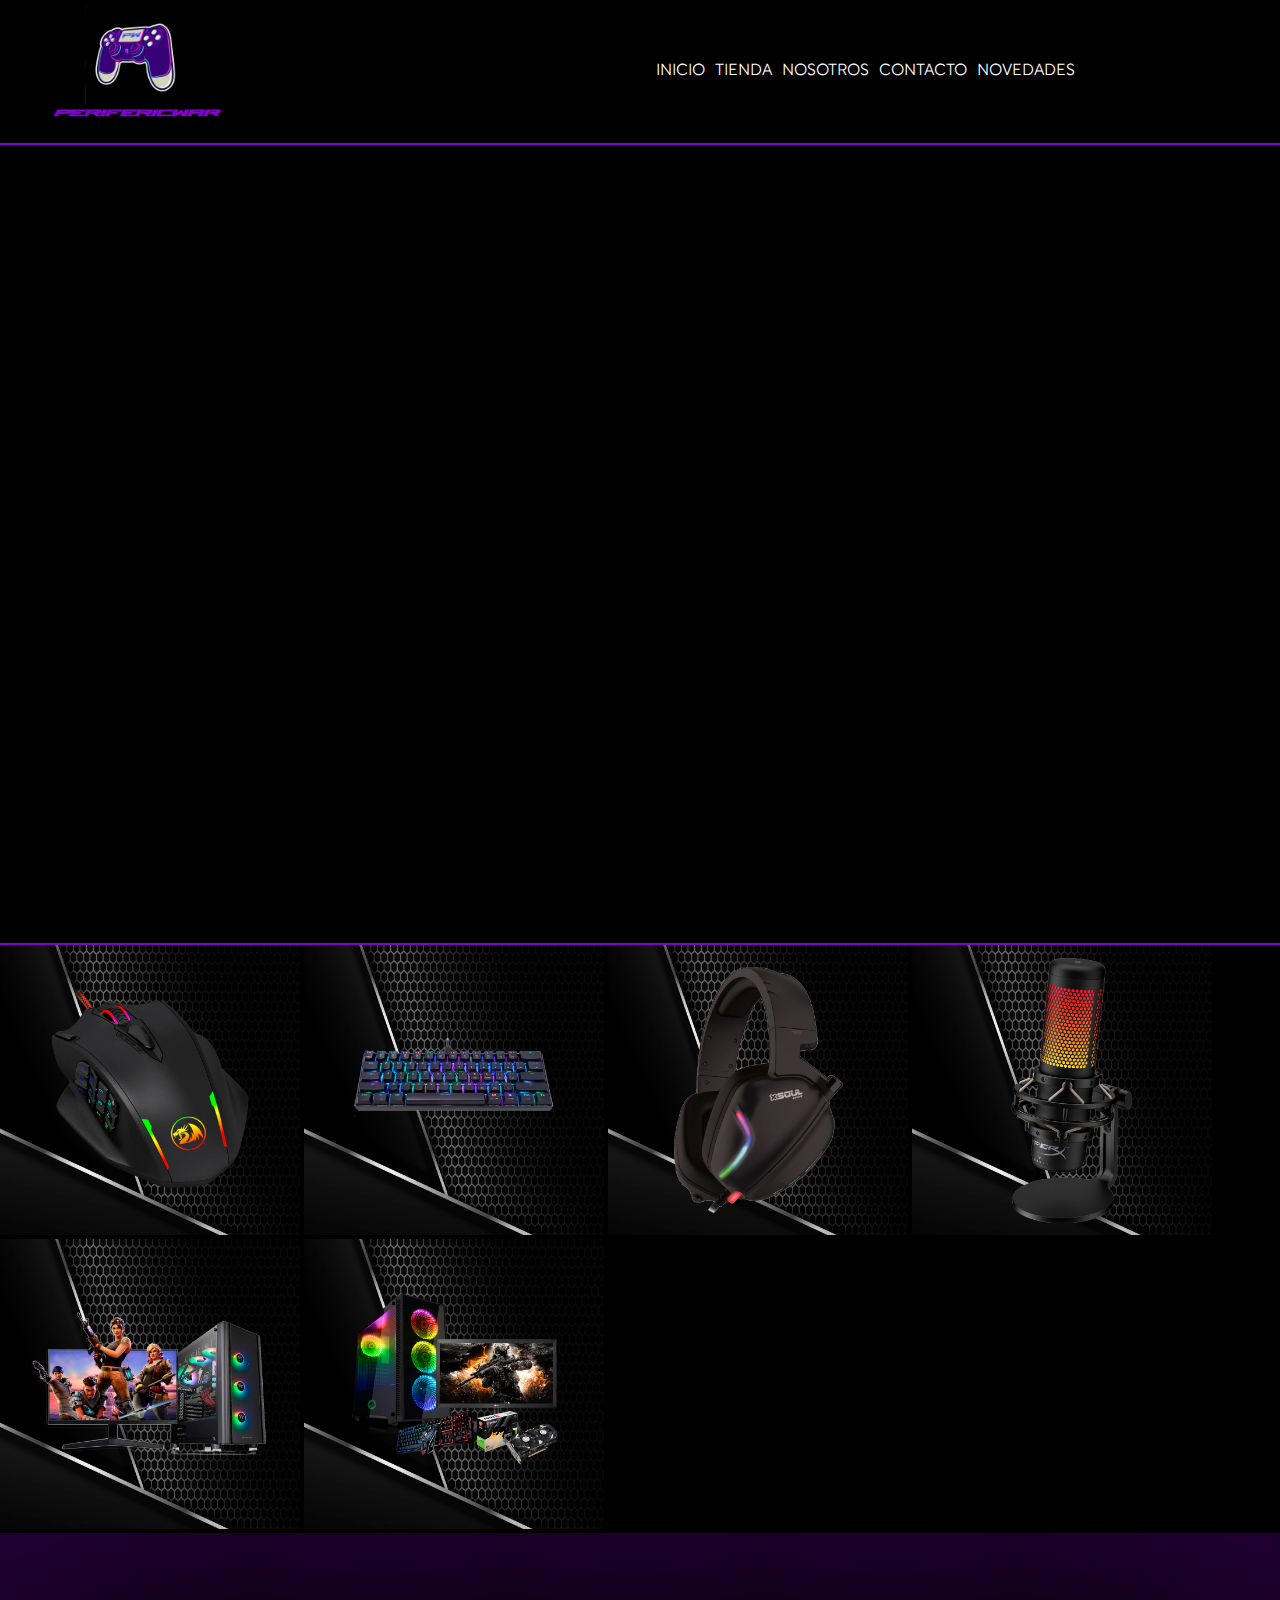
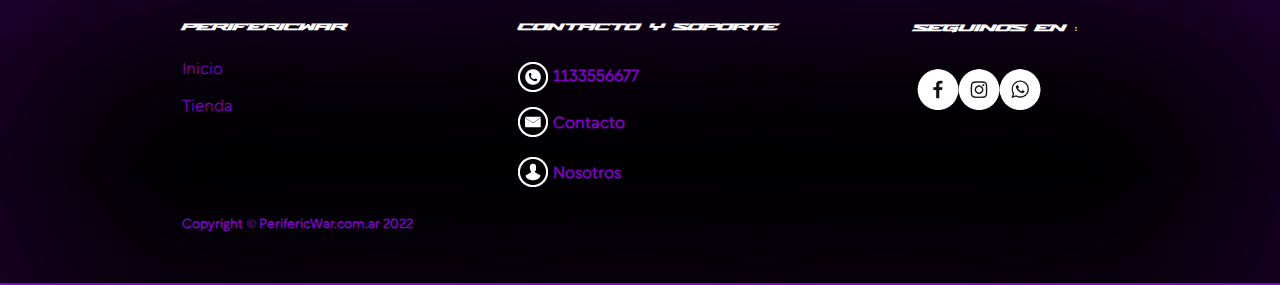
<file: index.html>
<!DOCTYPE html>
<html lang="en">
    <head>
        <meta charset="UTF-8" />
        <meta name="viewport" content="width=device-width, initial-scale=1.0" />
        <title>Inicio</title>
        <link href="https://cdn.jsdelivr.net/npm/bootstrap@5.2.1/dist/css/bootstrap.min.css" rel="stylesheet" integrity="sha384-iYQeCzEYFbKjA/T2uDLTpkwGzCiq6soy8tYaI1GyVh/UjpbCx/TYkiZhlZB6+fzT" crossorigin="anonymous">
        <link rel="stylesheet" href="./css/style.css">
    </head>
    <body>
        <!-- ENCABEZADO -->
        <header class="header">
            <div class="header__logo">    
                    <a href="index.html"><img class="header__logo-img" src="./assets/Logo.png" alt="Logo" width="100" height="100"/></a>
                    <h4 class="header__logo-nombre">PerifericWar</h4>
            </div>
            <nav class="menu">
                <ul class="header__menu"> 
                    <li class="header__menu-item active"><a href="./index.html">INICIO</a></li>
                    <li class="header__menu-item"><a href="./pages/tienda.html">TIENDA</a></li>
                    <li class="header__menu-item"><a href="./pages/nosotros.html">NOSOTROS</a></li>
                    <li class="header__menu-item"><a href="./pages/contacto.html">CONTACTO</a></li>
                    <li class="header__menu-item"><a href="./pages/novedades.html">NOVEDADES</a></li>
                </ul>
            </nav>
            <span class="header__boton"><img src="./assets/boton hamburguesa.png" alt="boton amburguesa" width="90" height="70" ></span>
        </header>
        
        <main>
                <section class="video">
                    <!-- Video -->
                    <iframe class="video__inframe" src="https://www.youtube.com/embed/jFgQTGnz3uw" title="YouTube video player" frameborder="0" allow="accelerometer; autoplay; clipboard-write; encrypted-media; gyroscope; picture-in-picture" allowfullscreen></iframe>
                </section>
                <!-- Imagenes -->
            <section class="  imagenesinicio">
            <div class="row mw-100 d-flex justify-content-center align-items-center">
                <img class="col-md-2 mw-100 imgs " src="./assets/mouse.jpg" alt="Mouse"  />
                <img class="col-md-2 mw-100 imgs " src="./assets/teclado.jpg" alt="Teclado"  />
                <img class="col-md-2 mw-100 imgs " src="./assets/auris.jpg" alt="Auriculares"  />
                <img class="col-md-2 mw-100 imgs " src="./assets/microfono.jpg" alt="Microfono"  />
                <img class="col-md-2 mw-100 imgs " src="./assets/pc gamer.jpg" alt="Pc Gamer 1"  />
                <img class="col-md-2 mw-100 imgs " src="./assets/pc gamer 2.jpg" alt="Pc gamer 2"  />
            </div>
    </main>
    
        <footer class="footer">
            <div class="footer__footerperifericwar">
                <h2 class="footer__footerperifericwar-titulo">PERIFERICWAR</h2>
                <ul class="footer__footerperifericwar-lista">
                    <li class="footer__footerperifericwar-lista-item"><a href="index.html">Inicio</a></li>
                    <li class="footer__footerperifericwar-lista-item"><a href="./pages/tienda.html">Tienda</a></li>
                </ul>
                <h3 class="footer__footerperifericwar-copy">Copyright © PerifericWar.com.ar 2022</h3>
            </div>

            <div class="footer__cys">
                    <h2 class="footer__cys-titulo">CONTACTO Y SOPORTE</h2>

                <div class="footer__cys-telefono">
                        <img class="footer__cys-telefono-item" src="./assets/telefono.png" alt="Telefono"  height="30" />
                            <h3 class="footer__cys-telefono-numero">1133556677</h3>
                </div>
                
                <div class="footer__cys-contacto">
                    <a class="footer__cys-contacto-item" href="./pages/contacto.html"><img  src="./assets/sobrecito.png" alt="Sobre" height="30" id="pages"/></a>
                        <h3 class="footer__cys-contacto-titulo">Contacto</h3>
                </div>
                <div class="footer__cys-nosotros">
                    <a class="footer__cys-nosotros-item" href="./pages/nosotros.html"> <img class="cys__nosotros" src="./assets/nosotros.png" alt="Nosotros"  height="30"></a>
                        <h3 class="footer__cys-nosotros-titulo">Nosotros</h3>
                </div>
            </div>
            
            <div class="footer__seguinos">
                <h2 class="footer__seguinos-titulo">SEGUINOS EN :</h2>
                    <img class="footer__seguinos-item" src="./assets/Redes sociales.png" alt="Redes sociales"  height="50">
            </div>

        </footer>
    </body>
</html>
</file>
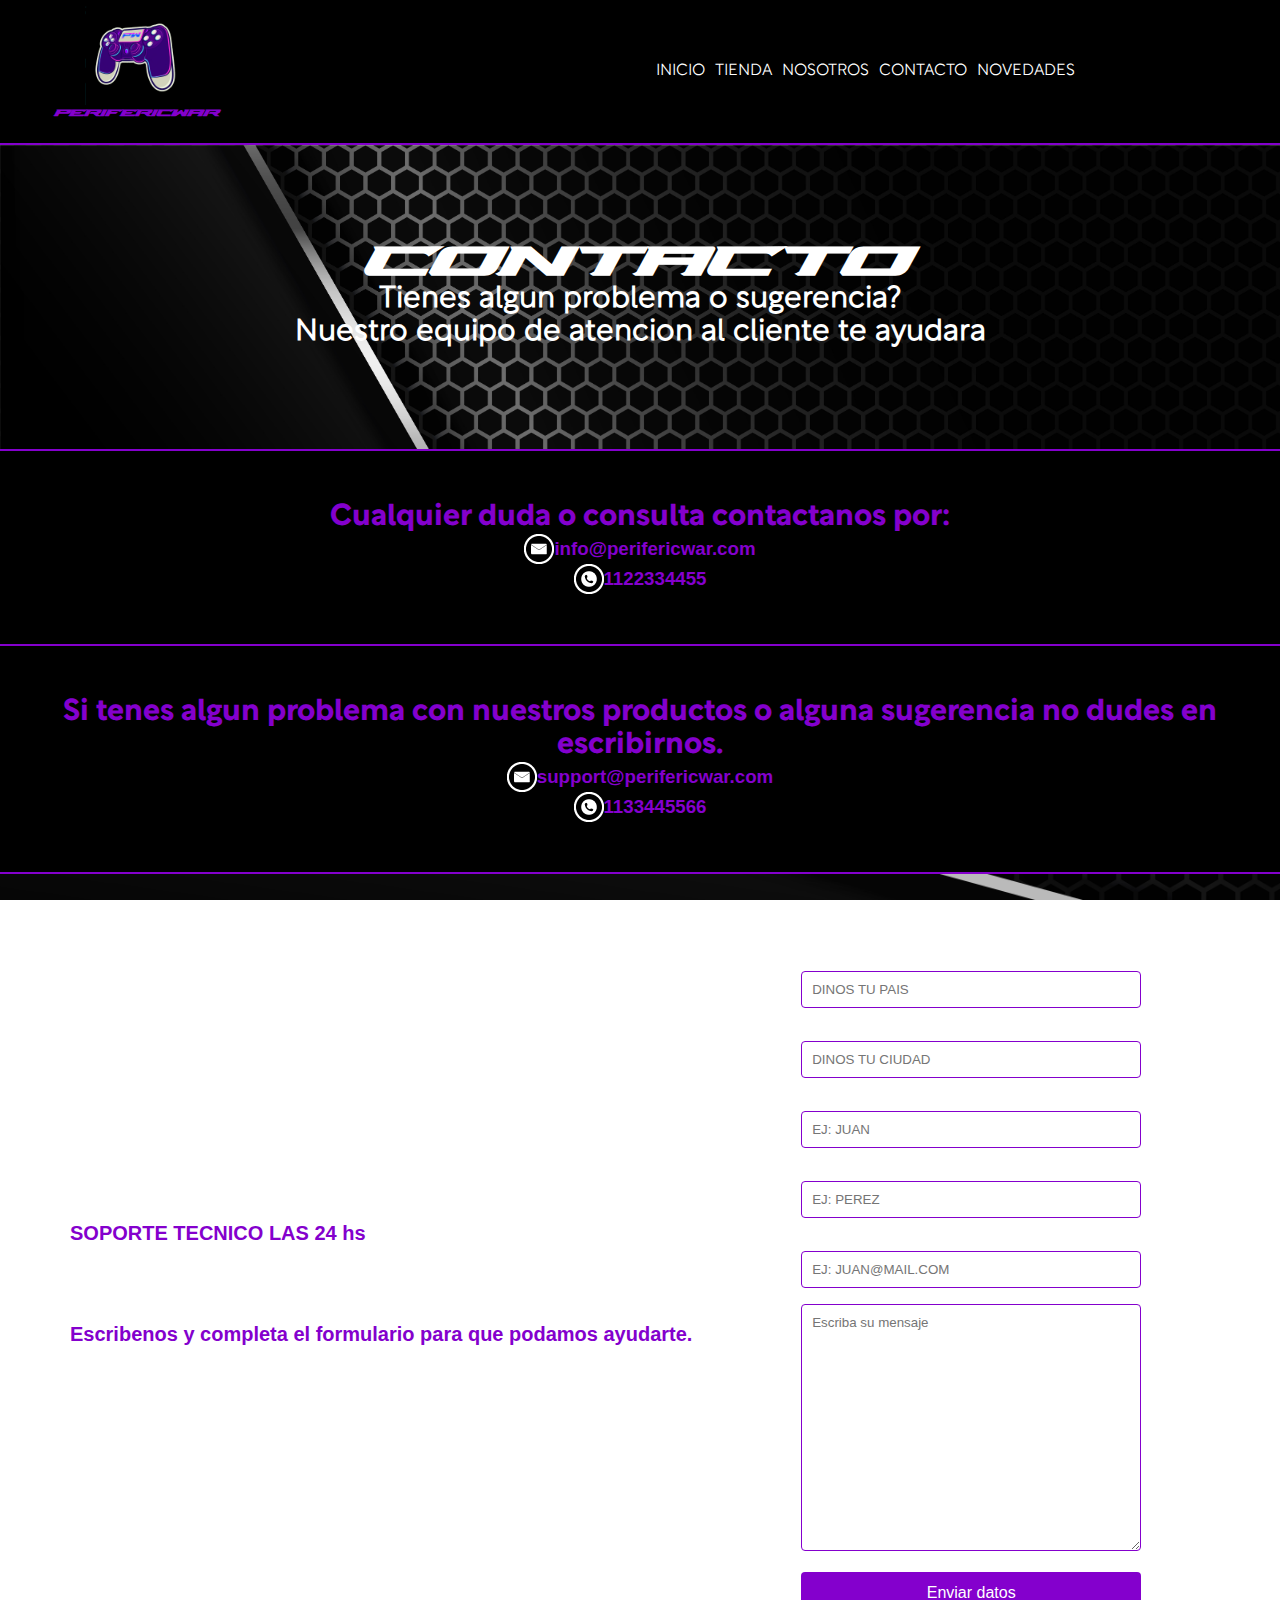
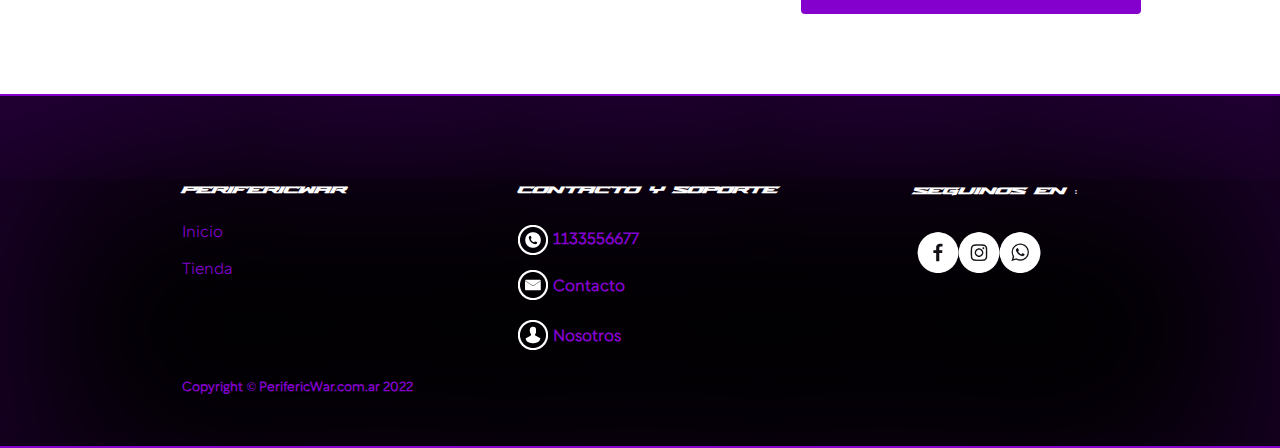
<file: pages/contacto.html>
<!DOCTYPE html>
<html lang="es">
    <head>
        <meta charset="UTF-8" />
        <meta name="viewport" content="width=device-width, initial-scale=1.0" />
        <title>Contacto</title>
        <link rel="stylesheet" href="../css/style.css">  
    </head>
    <body>
        
        <header class="header">
            <div class="header__logo">    
                <!-- Logo + Menu-->
                    <a href="../index.html"><img class="header__logo-img" src="../assets/Logo.png" alt="Logo" width="100" height="100"/></a>
                    <h4 class="header__logo-nombre">PerifericWar</h4>
            </div>
            <nav class="menu">
                <ul class="header__menu"> 
                    <li class="header__menu-item"><a href="../index.html">INICIO</a></li>
                    <li class="header__menu-item"><a href="./tienda.html">TIENDA</a></li>
                    <li class="header__menu-item"><a href="./nosotros.html">NOSOTROS</a></li>
                    <li class="header__menu-item active" ><a href="./contacto.html">CONTACTO</a></li>
                    <li class="header__menu-item"><a href="./novedades.html">NOVEDADES</a></li>
                </ul>
            </nav>
            <span class="header__boton"><img src="../assets/boton hamburguesa.png" alt="boton amburguesa" width="90" height="70" ></span>
        </header> 
      
        <main>
            <section class="titulos">
                <!--Titulo+Subtitulos-->
                <h1 class="titulos__contacto">Contacto</h1>
                    <h2 class="titulos__contacto-subtitulo">Tienes algun problema o sugerencia?</h2>
                    <h2 class="titulos__contacto-subtitulo">Nuestro equipo de atencion al cliente te ayudara</h2>
            </section>

            <section class="banners">
                <!--Banners-->
                <div class="banner1">
                    <h2 class="banner__titulo">Cualquier duda o consulta contactanos por:</h2>
                        <div class="banner1__mail">
                            <img src="../assets/sobrecito.png" alt="Sobre" height="30" />  
                                <h3 class="banner1__mail-email">info@perifericwar.com</h3>
                        </div>
                        <div class="banner1__telefono">
                            <img src="../assets/telefono.png" alt="telefono" height="30" />
                                <h3 class="banner1__mail-numero"> 1122334455</h3>
                        </div>
                </div>

                <div class="banner2">
                    <h2 class="banner2__titulo">Si tenes algun problema con nuestros productos o alguna sugerencia no dudes en escribirnos.</h2> 
                        <div class="banner2__mail">
                            <img src="../assets/sobrecito.png" alt="Sobre"  height="30" />
                                <h3>support@perifericwar.com</h3>
                        </div>
                        <div class="banner2__telefono">
                            <img src="../assets/telefono.png" alt="telefono" height="30" />
                                <h3>1133445566</h3>  
                        </div>
                </div>
            </section>

            <section class="formulario">
                    <!-- Titulo del formulario -->
                    <div class="titulos-formulario">
                        <h3 class="titulos-formulario__epigrafe">SOPORTE TECNICO LAS 24 hs</h3>
                            <h1 class="titulos-formulario__titulo">NECESITAS AYUDA?</h1>
                                <h3 class="titulos-formulario__subtitulo">Escribenos y completa el formulario para que podamos ayudarte.</h3>
                    </div>
                    <!--  Formulario-->
                <div class="formu">
                    <form action="send.php" method="get" enctype="multipart/form-data">
                        <label for="pais">Pais</label>
                        <input class="formu__casilla"  type="text" placeholder="DINOS TU PAIS" id="pais" />

                        <label for="ciudad">Ciudad</label>  
                        <input class="formu__casilla" type="text" placeholder="DINOS TU CIUDAD" id="ciudad" />

                        <label for="nombre">Nombre</label>
                        <input class="formu__casilla" type="text" placeholder="EJ: JUAN" id="nombre" />

                        <label for="apellido">Apellido</label>  
                        <input class="formu__casilla" type="text" placeholder="EJ: PEREZ" id="apellido" />

                        <label for="mail">Email</label >
                        <input class="formu__casilla" type="text" placeholder="EJ: JUAN@MAIL.COM" id="mail" />

                        <textarea class="formu__casilla" cols="20" rows="15" placeholder="Escriba su mensaje"></textarea>
                        <!-- Boton del formulario -->
                        <input class="formu__boton" type="submit" value="Enviar datos">
                    </form>
                </div>
            </section>
        </main> 
        <!-- Inicio de footer -->
        <footer class="footer">
            <div class="footer__footerperifericwar">
                <h2 class="footer__footerperifericwar-titulo">PERIFERICWAR</h2>
                <ul class="footer__footerperifericwar-lista">
                    <li class="footer__footerperifericwar-lista-item"><a href="../index.html">Inicio</a></li>
                    <li class="footer__footerperifericwar-lista-item"><a href="../pages/tienda.html">Tienda</a></li>
                </ul>
                <h3 class="footer__footerperifericwar-copy">Copyright © PerifericWar.com.ar 2022</h3>
            </div>

            <div class="footer__cys">
                    <h2 class="footer__cys-titulo">CONTACTO Y SOPORTE</h2>
                <div class="footer__cys-telefono">
                        <img class="footer__cys-telefono-item" src="../assets/telefono.png" alt="Telefono"  height="30" />
                            <h3 class="footer__cys-telefono-numero">1133556677</h3>
                </div>
                <div class="footer__cys-contacto">
                    <a class="footer__cys-contacto-item" href="../pages/contacto.html"><img  src="../assets/sobrecito.png" alt="Sobre" height="30" id="pages"/></a>
                        <h3 class="footer__cys-contacto-titulo">Contacto</h3>
                </div>
                <div class="footer__cys-nosotros">
                    <a class="footer__cys-nosotros-item" href="../pages/nosotros.html"> <img class="cys__nosotros" src="../assets/nosotros.png" alt="Nosotros"  height="30"></a>
                        <h3 class="footer__cys-nosotros-titulo">Nosotros</h3>
                </div>
            </div>
            
            <div class="footer__seguinos">
                <h2 class="footer__seguinos-titulo">SEGUINOS EN :</h2>
                    <img class="footer__seguinos-item" src="../assets/Redes sociales.png" alt="Redes sociales"  height="50">
            </div>
        </footer> 
    </body>
</html>
</file>
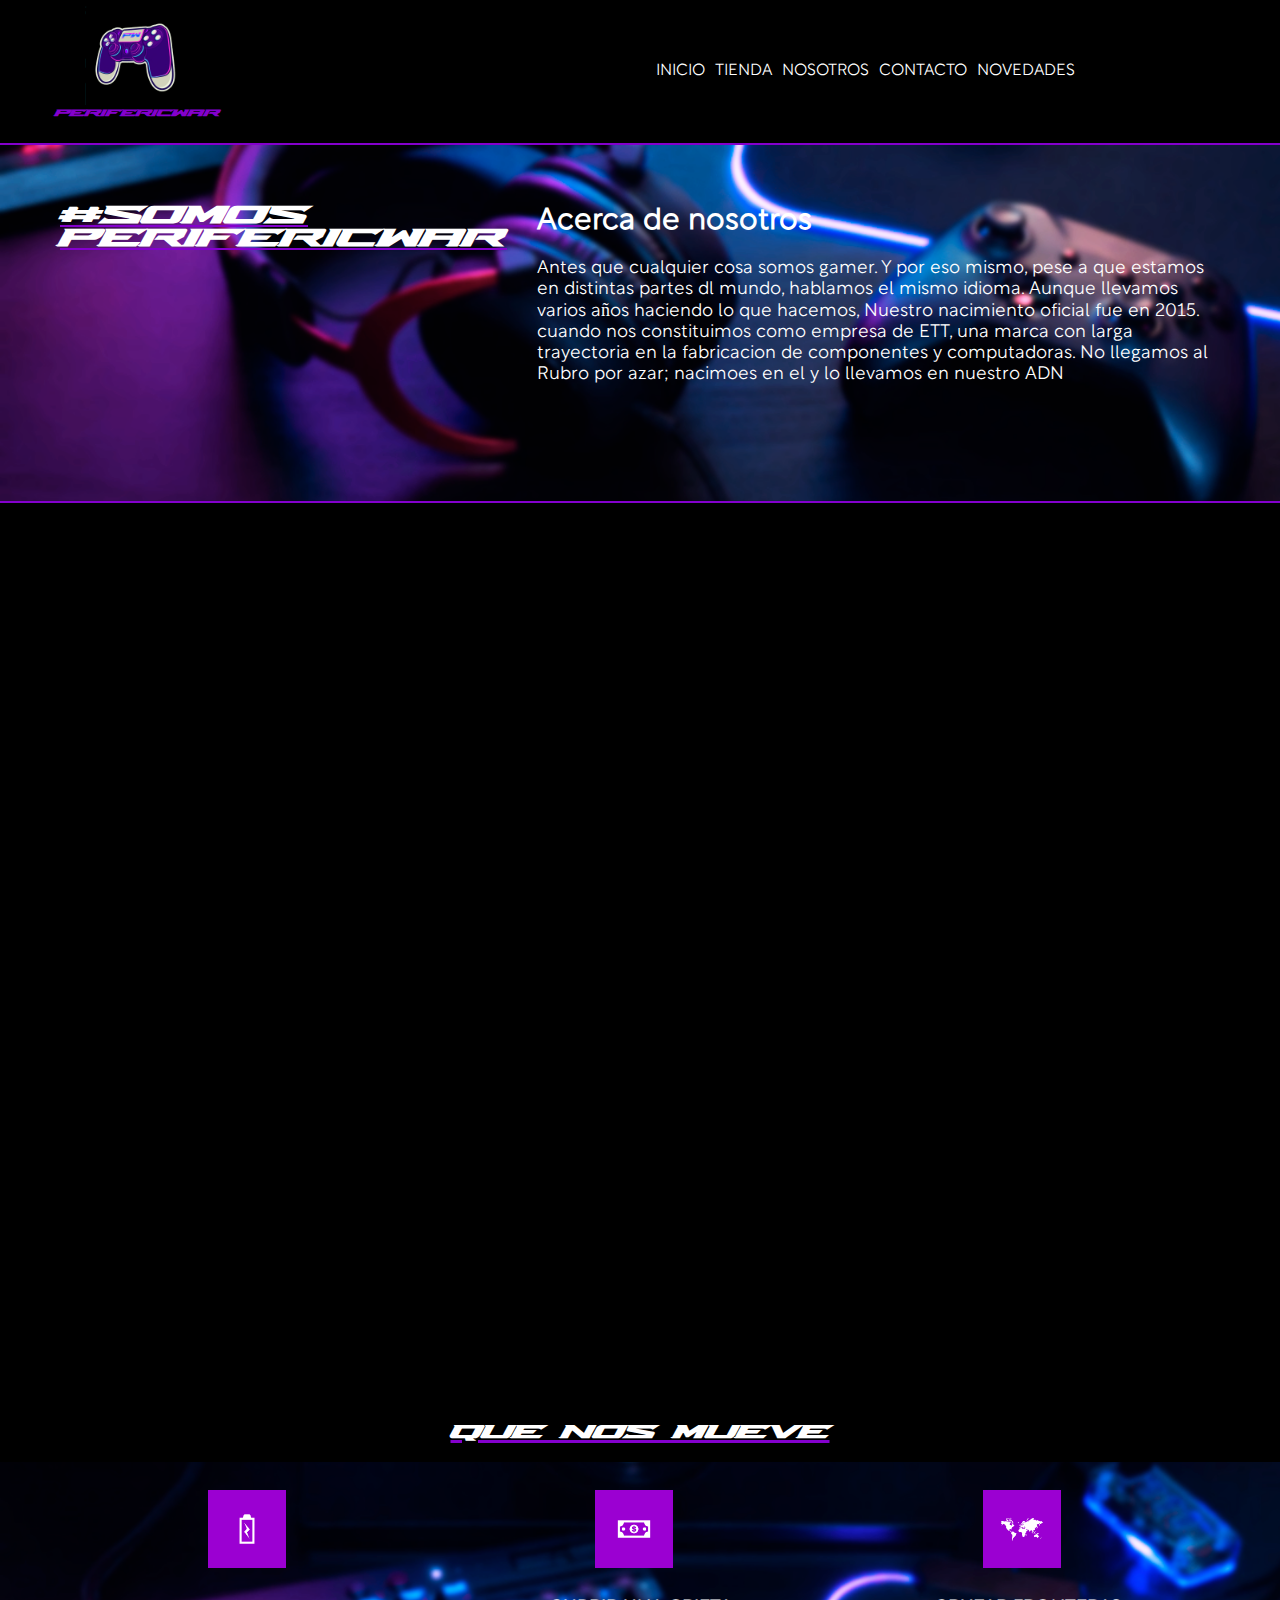
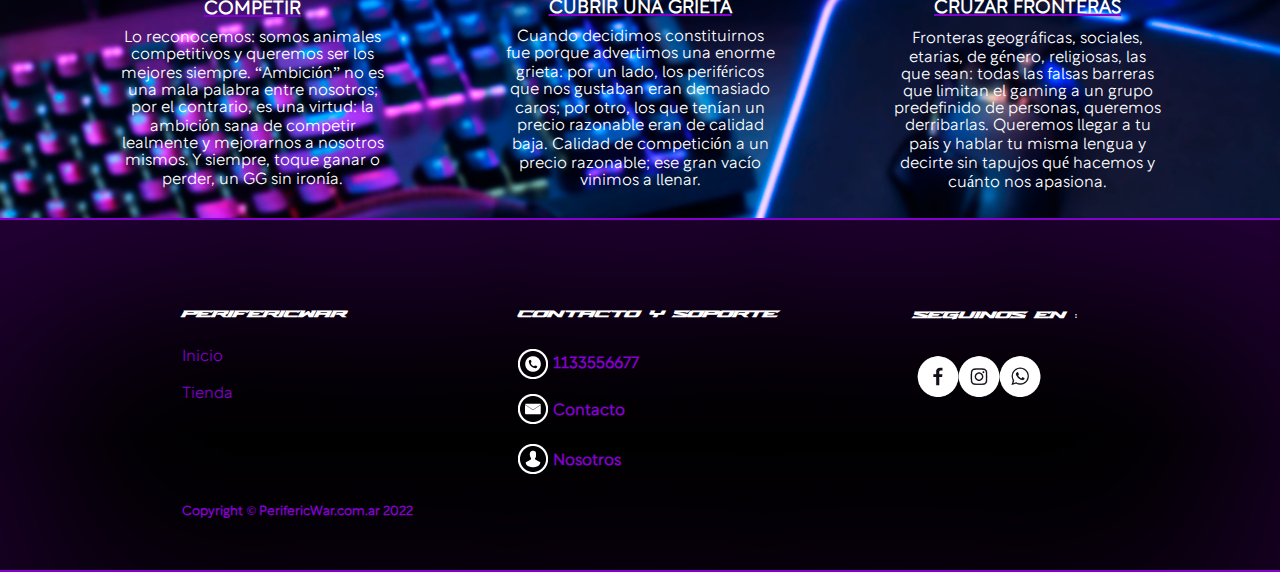
<file: pages/nosotros.html>
<!DOCTYPE html>
<html lang="es">
    <head>
        <meta charset="UTF-8">
        <meta name="viewport" content="width=device-width, initial-scale=1.0" />
        <title>Nosotros</title>
        <link rel="stylesheet" href="../css/style.css">
    </head>
    <body>
        <header class="header">
            <div class="header__logo">    
                <!-- Logo + Menu-->
                    <a href="../index.html"><img class="header__logo-img" src="../assets/Logo.png" alt="Logo" width="100" height="100"/></a>
                    <h4 class="header__logo-nombre">PerifericWar</h4>
            </div>
            <nav class="menu">
                <ul class="header__menu"> 
                    <li class="header__menu-item "><a href="../index.html">INICIO</a></li>
                    <li class="header__menu-item"><a href="./tienda.html">TIENDA</a></li>
                    <li class="header__menu-item active"><a href="./nosotros.html">NOSOTROS</a></li>
                    <li class="header__menu-item"><a href="./contacto.html">CONTACTO</a></li>
                    <li class="header__menu-item"><a href="./novedades.html">NOVEDADES</a></li>
                </ul>
            </nav>
            <span class="header__boton"><img src="../assets/boton hamburguesa.png" alt="boton amburguesa" width="90" height="70" ></span>
        </header> 

        <main> 
            <section class="imgytxt">
                <div class="imgytxt__contenido">
                    <div>
                        <h1  >#SOMOS PERIFERICWAR</h1>
                    </div>
                        <div class="imgytxt__contenido-texto">
                            <h2  >Acerca de nosotros</h2>
                            <p>Antes que cualquier cosa somos gamer. Y por eso mismo, pese a que estamos en distintas partes dl mundo, hablamos el mismo idioma.
                                Aunque llevamos varios años haciendo lo que hacemos, Nuestro nacimiento oficial fue en 2015. cuando nos constituimos como empresa de ETT, una marca con larga trayectoria en la fabricacion de componentes y computadoras. No llegamos al Rubro por azar; nacimoes en el y lo llevamos en nuestro ADN</p>
                        </div>
                </div>        
            </section>
            <!-- Video nosotros -->
            <section class="videonosotros">
                <iframe class="videonosotros-vid" width="560" height="315" src="https://www.youtube.com/embed/_rNijAzLGMw" title="YouTube video player" frameborder="0" allow="accelerometer; autoplay; clipboard-write; encrypted-media; gyroscope; picture-in-picture" allowfullscreen></iframe>
            </section>

            <section>
               <h2 class="titulodelbanner">QUE NOS MUEVE</h2>
            </section>
            <section class="bannernosotros">
                <div >
                    <img class="bannernosotros__icons" src="../assets/icon bateria.png" alt="bat">
                    <h3 class="bannernosotros__titulo">COMPETIR</h3>
                    <p class="bannernosotros__txt" >Lo reconocemos: somos animales competitivos y queremos ser los mejores siempre. “Ambición” no es una mala palabra entre nosotros; por el contrario, es una virtud: la ambición sana de competir lealmente y mejorarnos a nosotros mismos. Y siempre, toque ganar o perder, un GG sin ironía.</p>
                </div>
                <div >
                    <img class="bannernosotros__icons"src="../assets/icon money.png" alt="money">
                    <h3 class="bannernosotros__titulo">CUBRIR UNA GRIETA</h3>
                    <p class="bannernosotros__txt" >Cuando decidimos constituirnos fue porque advertimos una enorme grieta: por un lado, los periféricos que nos gustaban eran demasiado caros; por otro, los que tenían un precio razonable eran de calidad baja. Calidad de competición a un precio razonable; ese gran vacío vinimos a llenar.</p>
                </div>
                <div >
                    <img class="bannernosotros__icons" src="../assets/icon mundo.png" alt="mundo">
                    <h3 class="bannernosotros__titulo">CRUZAR FRONTERAS</h3>
                    <p class="bannernosotros__txt" >Fronteras geográficas, sociales, etarias, de género, religiosas, las que sean: todas las falsas barreras que limitan el gaming a un grupo predefinido de personas, queremos derribarlas. Queremos llegar a tu país y hablar tu misma lengua y decirte sin tapujos qué hacemos y cuánto nos apasiona.</p>

                </div>
            </section>
        </main>

         <!-- Inicio de footer -->
         <footer class="footer">
            <div class="footer__footerperifericwar">
                <h2 class="footer__footerperifericwar-titulo">PERIFERICWAR</h2>
                <ul class="footer__footerperifericwar-lista">
                    <li class="footer__footerperifericwar-lista-item"><a href="../index.html">Inicio</a></li>
                    <li class="footer__footerperifericwar-lista-item"><a href="../pages/tienda.html">Tienda</a></li>
                </ul>
                <h3 class="footer__footerperifericwar-copy">Copyright © PerifericWar.com.ar 2022</h3>
            </div>

            <div class="footer__cys">
                    <h2 class="footer__cys-titulo">CONTACTO Y SOPORTE</h2>
                <div class="footer__cys-telefono">
                        <img class="footer__cys-telefono-item" src="../assets/telefono.png" alt="Telefono"  height="30" />
                            <h3 class="footer__cys-telefono-numero">1133556677</h3>
                </div>
                <div class="footer__cys-contacto">
                    <a class="footer__cys-contacto-item" href="../pages/contacto.html"><img  src="../assets/sobrecito.png" alt="Sobre" height="30" id="pages"/></a>
                        <h3 class="footer__cys-contacto-titulo">Contacto</h3>
                </div>
                <div class="footer__cys-nosotros">
                    <a class="footer__cys-nosotros-item" href="../pages/nosotros.html"> <img class="cys__nosotros" src="../assets/nosotros.png" alt="Nosotros"  height="30"></a>
                        <h3 class="footer__cys-nosotros-titulo">Nosotros</h3>
                </div>
            </div>
            
            <div class="footer__seguinos">
                <h2 class="footer__seguinos-titulo">SEGUINOS EN :</h2>
                    <img class="footer__seguinos-item" src="../assets/Redes sociales.png" alt="Redes sociales"  height="50">
            </div>
        </footer> 
    </body>
</html>
</file>
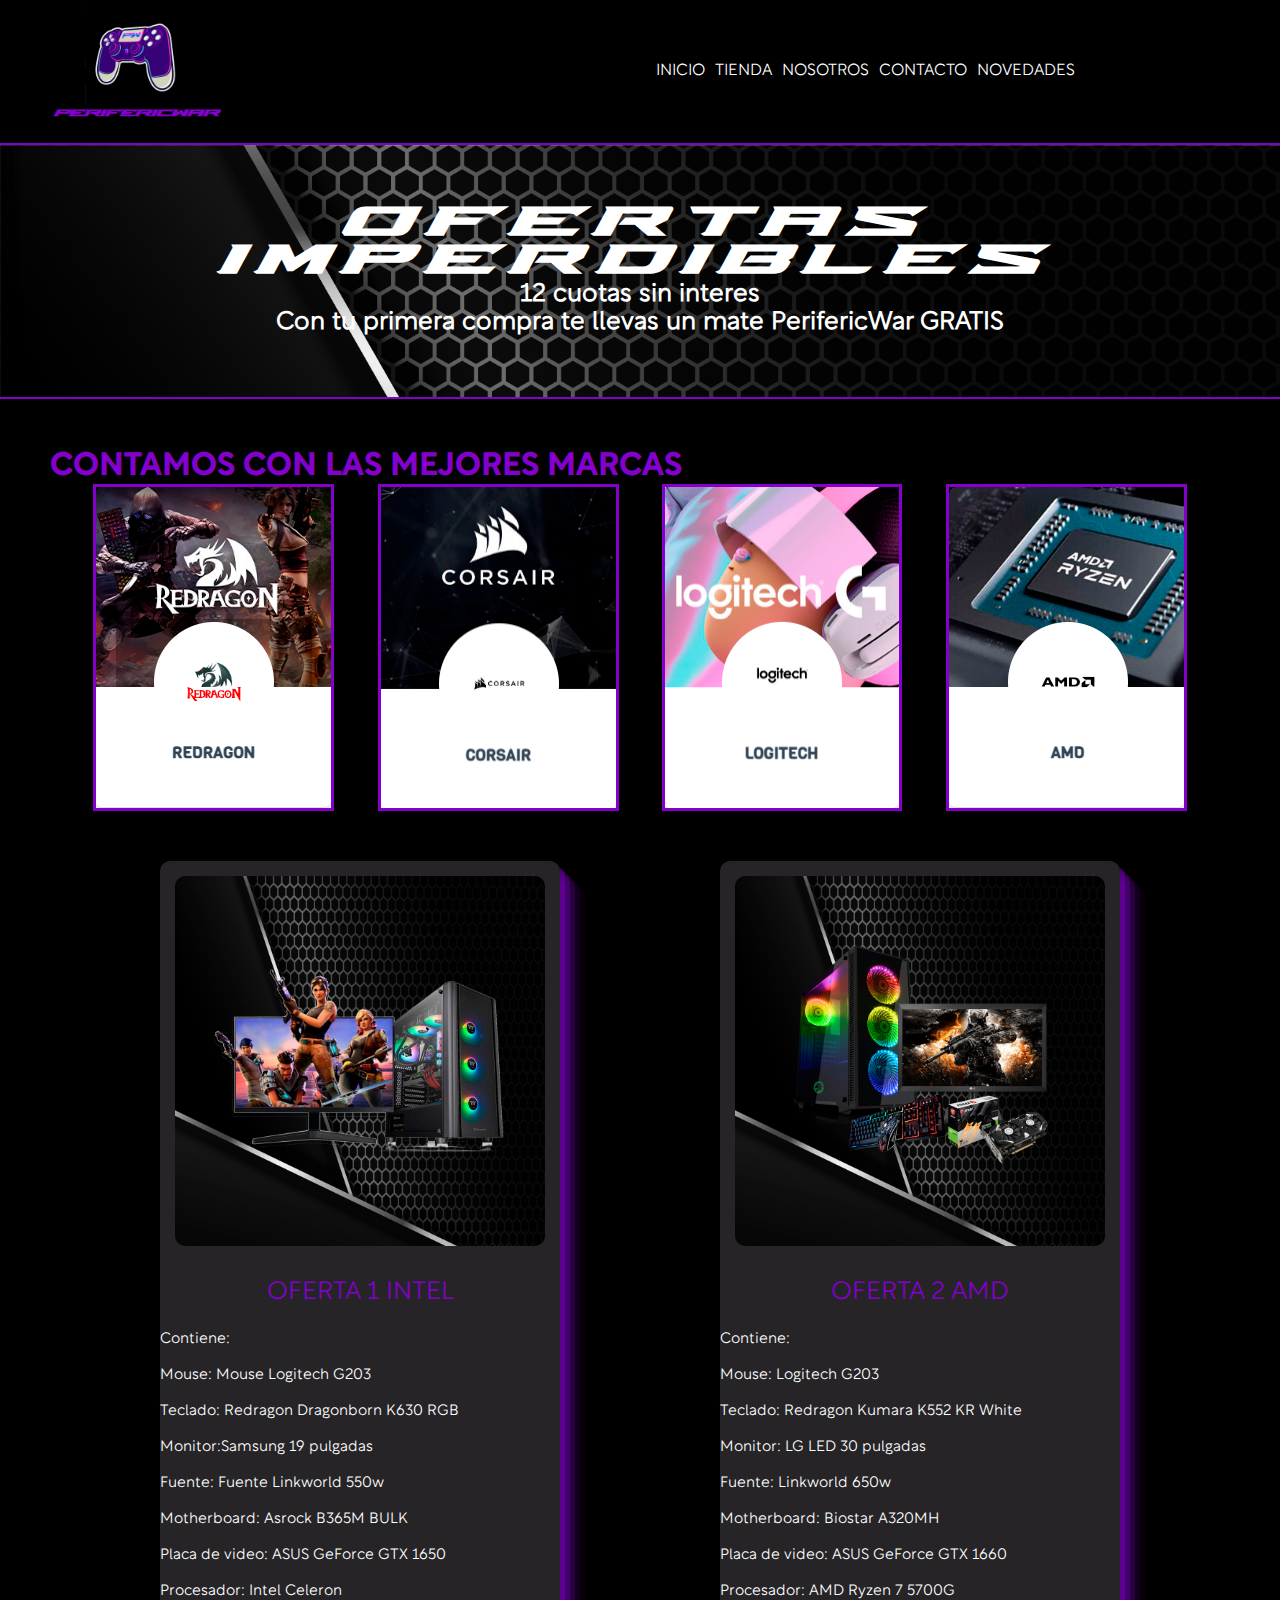
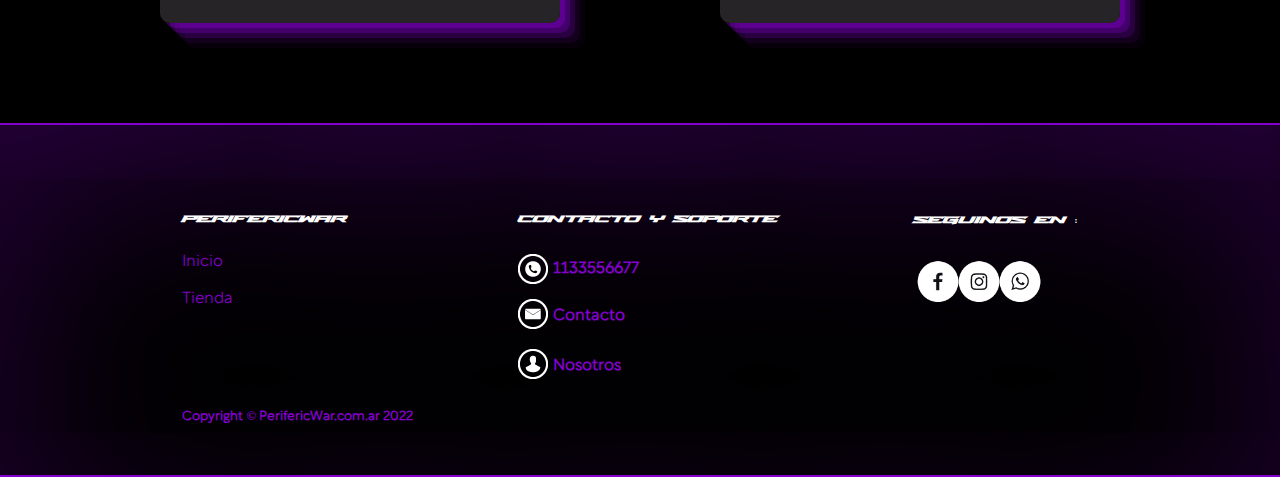
<file: pages/novedades.html>
<!DOCTYPE html>
<html lang="es">
    <head>
        <meta charset="UTF-8" />
        <meta name="viewport" content="width=device-width, initial-scale=1.0" />
        <title>Novedades</title>
        <link href="https://cdn.jsdelivr.net/npm/bootstrap@5.2.1/dist/css/bootstrap.min.css" rel="stylesheet" integrity="sha384-iYQeCzEYFbKjA/T2uDLTpkwGzCiq6soy8tYaI1GyVh/UjpbCx/TYkiZhlZB6+fzT" crossorigin="anonymous">
        <link rel="stylesheet" href="../css/style.css">
    </head>
    <body>
        
        <header class="header">
            <div class="header__logo">    
                <!-- Logo + Menu-->
                    <a href="../index.html"><img class="header__logo-img" src="../assets/Logo.png" alt="Logo" width="100" height="100"/></a>
                    <h4 class="header__logo-nombre">PerifericWar</h4>
            </div>
            <nav class="menu">
                <ul class="header__menu"> 
                    <li class="header__menu-item"><a href="../index.html">INICIO</a></li>
                    <li class="header__menu-item"><a href="./tienda.html">TIENDA</a></li>
                    <li class="header__menu-item"><a href="./nosotros.html">NOSOTROS</a></li>
                    <li class="header__menu-item " ><a href="./contacto.html">CONTACTO</a></li>
                    <li class="header__menu-item active"><a href="./novedades.html">NOVEDADES</a></li>
                </ul>
            </nav>
            <span class="header__boton"><img src="../assets/boton hamburguesa.png" alt="boton amburguesa" width="90" height="70" ></span>
        </header> 
        <main>

            <section class="titulo">
                <!-- Titulos -->
                <h1 class="titulos__tituloprincipal">OFERTAS IMPERDIBLES</h1>
                    <h2 class="titulo__subtitulo1">12 cuotas sin interes</h2>
                        <h3 class="titulo__subtitulo2">Con tu primera compra te llevas un mate PerifericWar GRATIS</h3>        
            </section>

            <section class="marcas">
                <!-- Mejores marcas -->
                <h1 class=" marcas__titulo p-5 mb-4 text-decoration-underline text-center">CONTAMOS CON LAS MEJORES MARCAS</h1>
                <div class="marcas__imagenes">
                        <img class="marca__imagen rounded " src="../assets/redragon.png" alt="redragon" />
                        <img class="marca__imagen rounded " src="../assets/corsair.png" alt="corsair" />
                        <img class="marca__imagen rounded " src="../assets/logitech.png" alt="logitech" />
                        <img class="marca__imagen rounded " src="../assets/amd.png" alt="amd">
 
                </div>
            </section>   

            <section class="ofertaspc">
                <!-- PC GAMER -->
                <div class="ofertaspc__ofertas col-sm-6 d-flex flex-column justify-content-center align-items-center text-center"  >
                     <img class="ofertaspc__ofertas-imagen" src="../assets/pc gamer.jpg" alt="pc gamer" width="500" />
                        <ul class="ofertaspc__ofertas-lista"> 
                            <li class="ofertaspc__ofertas-titulo">OFERTA 1 INTEL</li>
                            <li  class="componentes">Contiene:</li>
                            <li class="componentes">Mouse: Mouse Logitech G203</li>
                            <li class="componentes">Teclado: Redragon Dragonborn K630 RGB</li>
                            <li class="componentes">Monitor:Samsung 19 pulgadas</li>
                            <li class="componentes">Fuente: Fuente Linkworld 550w</li>
                            <li class="componentes">Motherboard: Asrock B365M BULK</li>
                            <li class="componentes">Placa de video: ASUS GeForce GTX 1650</li> 
                            <li class="componentes">Procesador: Intel Celeron</li>
                        </ul>
                </div>
                <div class="ofertaspc__ofertas d-flex flex-column justify-content-center align-items-center text-center" >
                <a href="../pages/tienda.html"> <img class="ofertaspc__ofertas-imagen" src="../assets/pc gamer 2.jpg" alt="pc gamer 2" width="500"></a>
                <ul class="ofertaspc__ofertas-lista">
                    <li class="ofertaspc__ofertas-titulo">OFERTA 2 AMD</li>
                    <li class="componentes">Contiene:</li>
                    <li class="componentes">Mouse: Logitech G203</li>
                    <li class="componentes">Teclado: Redragon Kumara K552 KR White</li>
                    <li class="componentes">Monitor: LG LED 30 pulgadas</li>
                    <li class="componentes">Fuente: Linkworld 650w</li>
                    <li class="componentes">Motherboard: Biostar A320MH </li>
                    <li class="componentes">Placa de video: ASUS GeForce GTX 1660</li>
                    <li class="componentes">Procesador: AMD Ryzen 7 5700G</li>
                </ul>
            </div>
            </section>     
        </main>
        <!-- Inicio de footer -->
        <footer class="footer">
            <div class="footer__footerperifericwar">
                <h2 class="footer__footerperifericwar-titulo">PERIFERICWAR</h2>
                <ul class="footer__footerperifericwar-lista">
                    <li class="footer__footerperifericwar-lista-item"><a href="../index.html">Inicio</a></li>
                    <li class="footer__footerperifericwar-lista-item"><a href="../pages/tienda.html">Tienda</a></li>
                </ul>
                <h3 class="footer__footerperifericwar-copy">Copyright © PerifericWar.com.ar 2022</h3>
            </div>

            <div class="footer__cys">
                    <h2 class="footer__cys-titulo">CONTACTO Y SOPORTE</h2>
                <div class="footer__cys-telefono">
                        <img class="footer__cys-telefono-item" src="../assets/telefono.png" alt="Telefono"  height="30" />
                            <h3 class="footer__cys-telefono-numero">1133556677</h3>
                </div>
                <div class="footer__cys-contacto">
                    <a class="footer__cys-contacto-item" href="../pages/contacto.html"><img  src="../assets/sobrecito.png" alt="Sobre" height="30" id="pages"/></a>
                        <h3 class="footer__cys-contacto-titulo">Contacto</h3>
                </div>
                <div class="footer__cys-nosotros">
                    <a class="footer__cys-nosotros-item" href="../pages/nosotros.html"> <img class="cys__nosotros" src="../assets/nosotros.png" alt="Nosotros"  height="30"></a>
                        <h3 class="footer__cys-nosotros-titulo">Nosotros</h3>
                </div>
            </div>
            
            <div class="footer__seguinos">
                <h2 class="footer__seguinos-titulo">SEGUINOS EN :</h2>
                    <img class="footer__seguinos-item" src="../assets/Redes sociales.png" alt="Redes sociales"  height="50">
            </div>
        </footer> 
    </body>
</html>
</file>
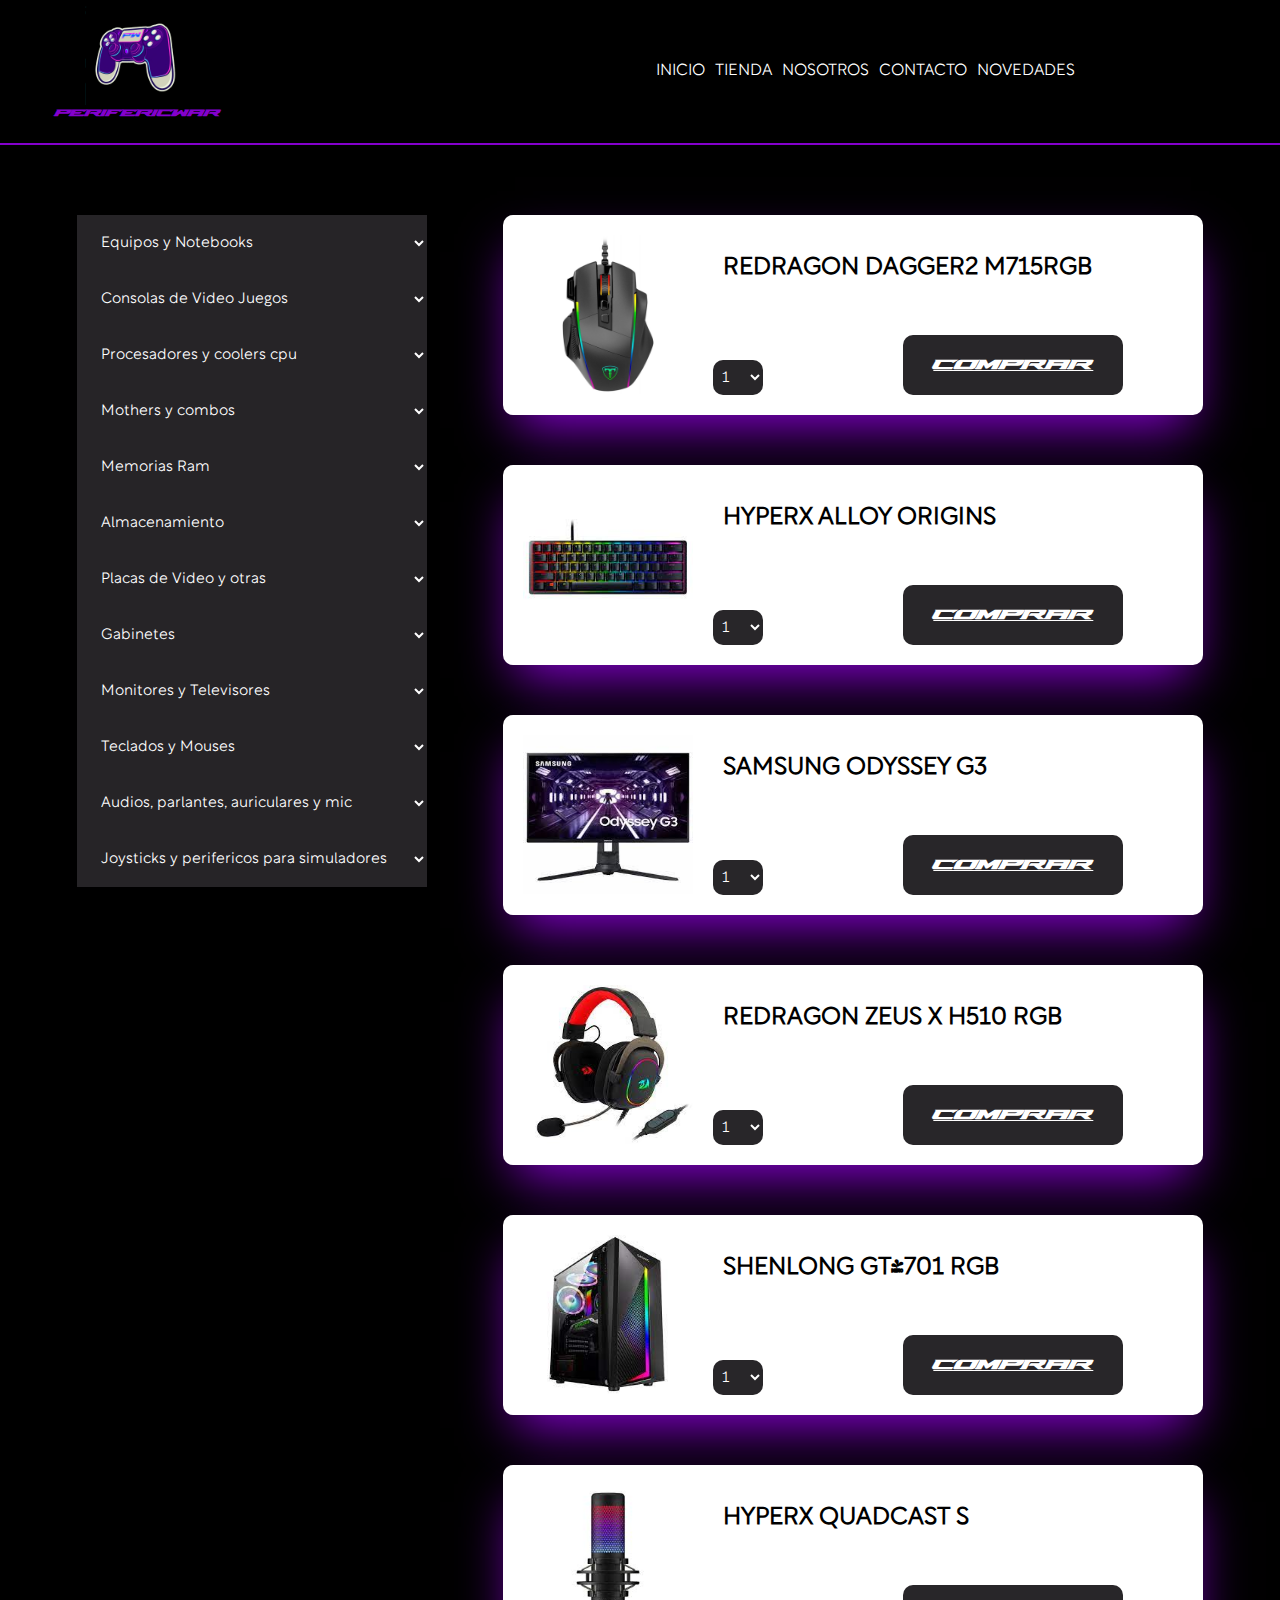
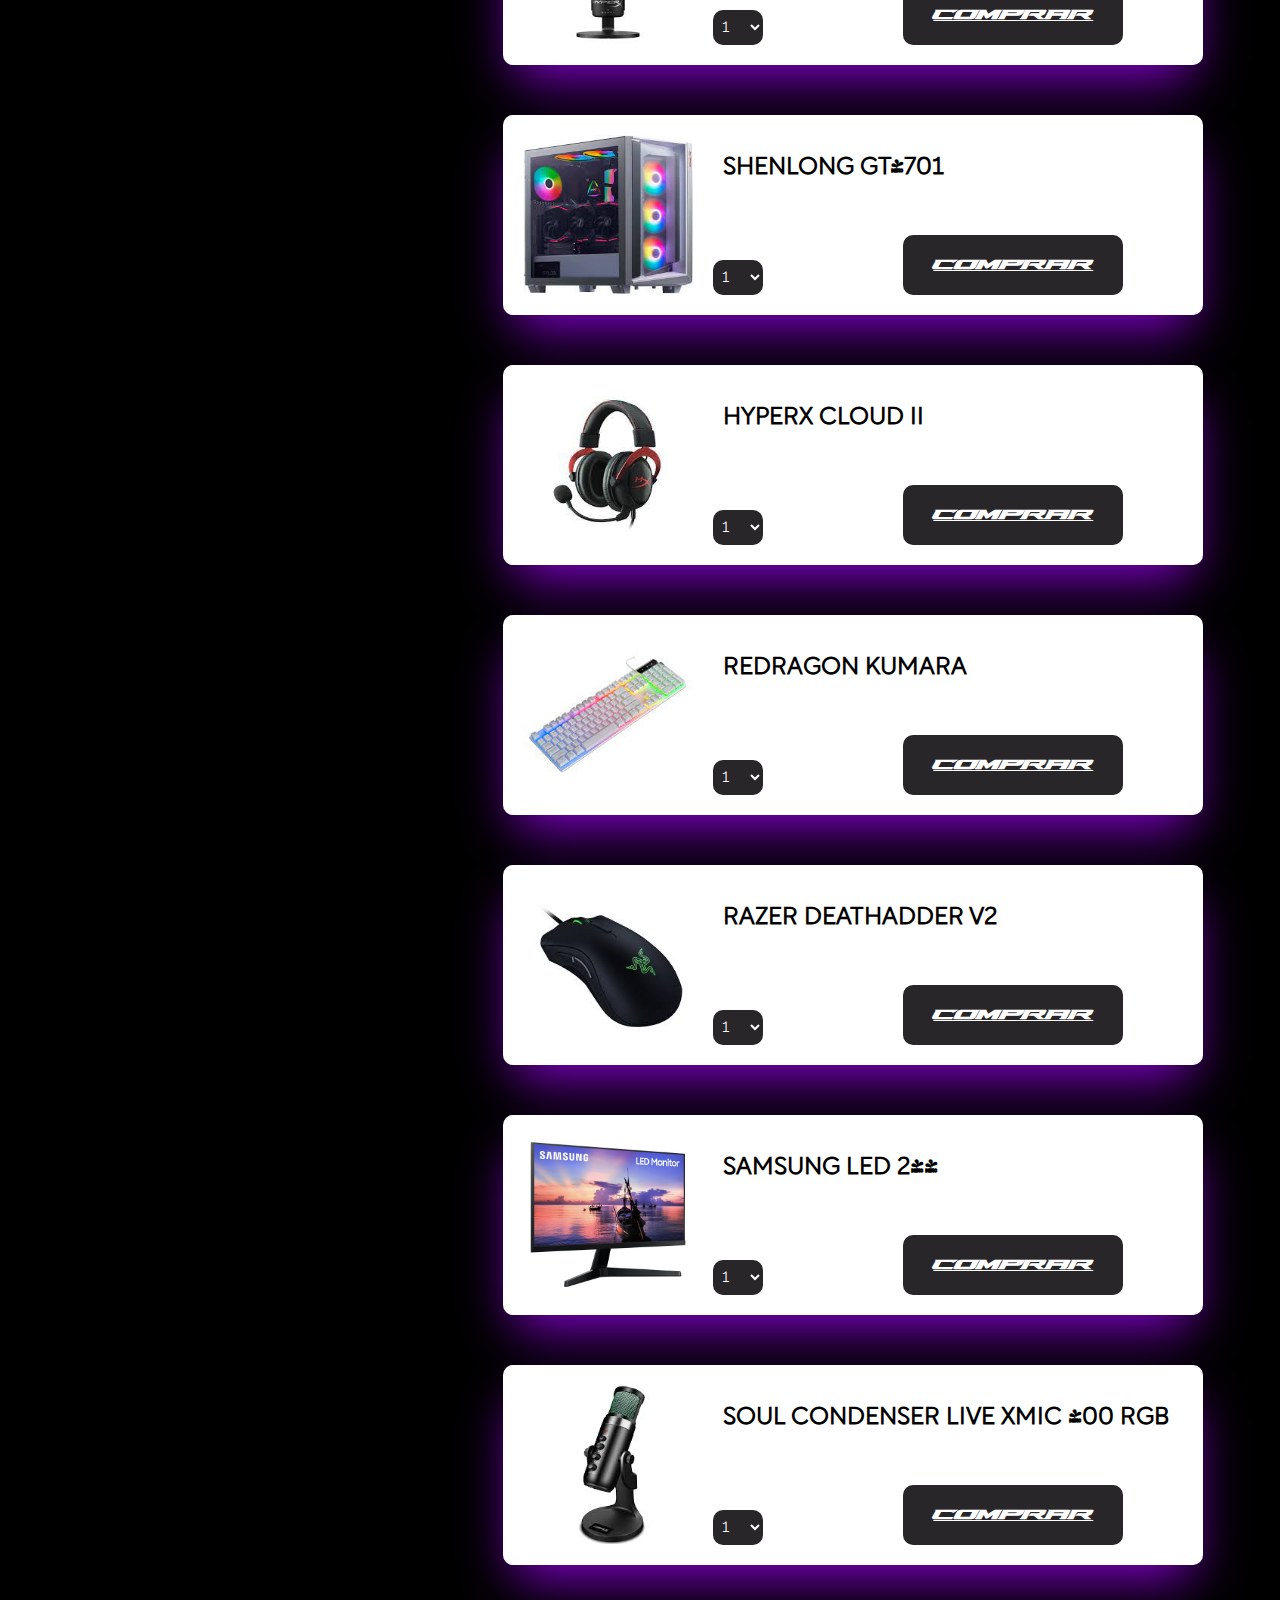
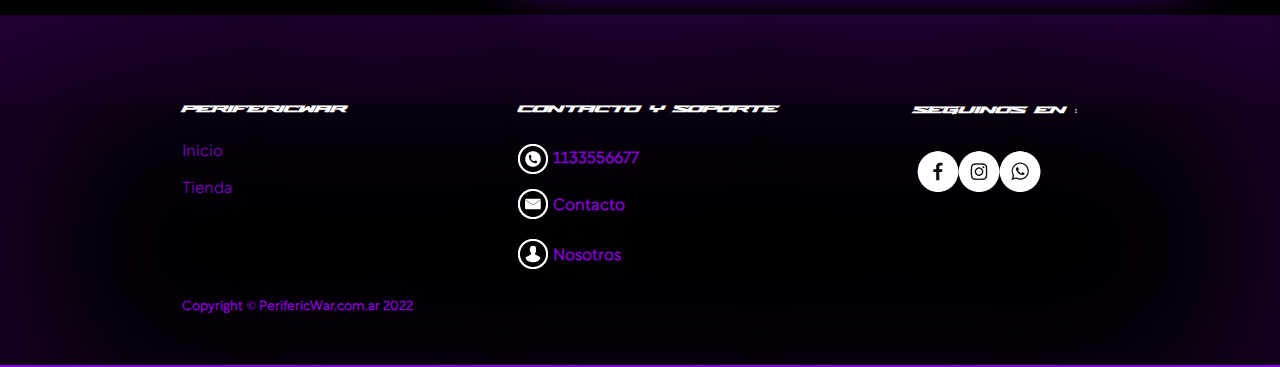
<file: pages/tienda.html>
<!DOCTYPE html>
<html lang="es">
    <head>
        <meta charset="UTF-8" />
        <meta name="viewport" content="width=device-width, initial-scale=1.0" />
        <title>Tienda</title>
        <link rel="stylesheet" href="../css/style.css">
    </head>
    <body>
        <header class="header">
            <div class="header__logo">    
                <!-- Logo + Menu-->
                    <a href="index.html"><img class="header__logo-img" src="../assets/Logo.png" alt="Logo" width="100" height="100"/></a>
                    <h4 class="header__logo-nombre">PerifericWar</h4>
            </div>
            <nav class="menu">
                <ul class="header__menu"> 
                    <li class="header__menu-item"><a href="../index.html">INICIO</a></li>
                    <li class="header__menu-item active"><a href="./tienda.html">TIENDA</a></li>
                    <li class="header__menu-item"><a href="./nosotros.html">NOSOTROS</a></li>
                    <li class="header__menu-item " ><a href="./contacto.html">CONTACTO</a></li>
                    <li class="header__menu-item "><a href="./novedades.html">NOVEDADES</a></li>
                </ul>
            </nav>
            <span class="header__boton"><img src="../assets/boton hamburguesa.png" alt="boton amburguesa" width="90" height="70" ></span>
        </header> 

        <main class="tienda">
            <div>
                <section>
                    <section class="categorias">
                        <!-- Menu tienda desplegables -->
                        <select class="desplegablenone">
                            <option disabled selected>Categorias</option>
                            <option>Equipos y Notebooks</option>
                            <option>Consolas de Video Juegos</option>
                            <option>Procesadores y coolers cpu</option>
                            <option>Mothers y combos</option>
                            <option>Memorias Ram</option>
                            <option>Almacenamiento</option>
                            <option>Placas de Video y otras</option>
                            <option>Gabinetes</option>
                            <option>Monitores y Televisores</option>
                            <option>Teclados y Mouses</option>
                            <option>Audios, parlantes, auriculares y mic</option>
                            <option>Joysticks y perifericos para simuladores</option>
                        </select>
                        <ul>
                            <li>
                                <select class="desplegable">
                                    <option disabled selected>Equipos y Notebooks</option>
                                    <option>Notebooks</option>
                                </select>
                            </li>
                            <li>
                                <select class="desplegable">
                                    <option disabled selected>Consolas de Video Juegos</option>
                                    <option>Consolas</option>
                                </select>
                            </li>
                            <li>
                                <select class="desplegable">
                                    <option disabled selected>Procesadores y coolers cpu</option>
                                    <option>Procesadores AMD</option>
                                    <option>Procesadores INTEL</option>
                                    <option>Coolers CPU</option>
                                    <option>Soluciones termicas</option>
                                </select>
                            </li>
                            <li>
                                <select class="desplegable">
                                    <option disabled selected>Mothers y combos</option>
                                    <option>Mothers AMD</option>
                                    <option>Mothers INTEL</option>
                                </select>
                            </li>
                            <li>
                                <select class="desplegable">
                                    <option disabled selected>Memorias Ram</option>
                                    <option>Memorias</option>
                                    <option>Memorias Sodimm</option>
                                </select>
                            </li>
                            <li>
                                <select class="desplegable">
                                    <option disabled selected>Almacenamiento</option>
                                    <option>Discos Rigidos Externos</option>
                                    <option>Discos Rigidos Internos</option>
                                    <option>Discos Solidos SSD</option>
                                </select>
                            </li>
                            <li>
                                <select class="desplegable">
                                    <option disabled selected>Placas de Video y otras</option>
                                    <option>Placas de video GeForce</option>
                                    <option>Placas de Video Radeon AMD</option>
                                </select>
                            </li>
                            <li>
                                <select class="desplegable">
                                    <option disabled selected>Gabinetes</option>
                                    <option>Fuentes de alimentacion</option>
                                    <option>Cooler Fan</option>
                                </select>
                            </li>
                            <li>
                                <select class="desplegable">
                                    <option disabled selected>Monitores y Televisores</option>
                                    <option>Monitores y pantallas</option>
                                </select>
                            </li>
                            <li>
                                <select class="desplegable">
                                    <option disabled selected>Teclados y Mouses</option>
                                    <option>Mouses</option>
                                    <option>Mouse Pads</option>
                                    <option>Teclados</option>
                                    <option>Combos Teclados,Mouses y Otros</option>
                                </select>
                            </li>
                            <li>
                                <select class="desplegable">
                                    <option disabled selected>Audios, parlantes, auriculares y mic</option>
                                    <option>Auriculares</option>
                                    <option>Parlantes</option>
                                    <option>Microfonos</option>
                                    <option>Accesorios para Auriculare</option>
                                </select>
                            </li>
                            <li>
                                <select class="desplegable">
                                    <option disabled selected>Joysticks y perifericos para simuladores</option>
                                    <option>Joysticks, gamepads para PC y otros</option>
                                    <option>Volantes-Simuladoes de manejo</option>
                                </select>
                            </li>
                        </ul>
                    </section>
            </div> 
            <div>      
                <section>
                    <!-- Imagenes + Desplegable  -->
                    <div class="culo">
                        <div class="card">   
                            <img src="../assets/Tienda/mouse tienda.jpg" alt="Mouse tienda 1" id="Mouse tienda 1" width="170" height="159" />
                                <select class="card__desplegable" for="Mouse tienda 1">
                                    <option>1</option>
                                    <option>2</option>
                                    <option>3</option>
                                </select>
                                    <a class="card__buy" href="">COMPRAR</a>
                                    <h2 class="card__nombres" >REDRAGON DAGGER2 M715RGB</h2>
                                 
                        </div> 
                        <div class="card" >
                            <img src="../assets/Tienda/teclado tienda 1.jpg" alt="Teclado tienda 1" id="Teclado tienda 1" width="170" height="159" />
                                <select class="card__desplegable" for="Teclado tienda 1">
                                    <option>1</option>
                                    <option>2</option>
                                    <option>3</option>
                                </select>
                                <a class="card__buy" href="">COMPRAR</a> 
                                <h2 class="card__nombres" >HYPERX ALLOY ORIGINS</h2>
                        </div> 
                        <div class="card" >
                                <img src="../assets/Tienda/monitor tienda 1.jpg" alt="Monitor tienda 1" id="Monitor tienda 1" width="170" height="159" />
                                    <select class="card__desplegable" for="Monitor tienda 1">
                                        <option>1</option>
                                        <option>2</option>
                                        <option>3</option> 
                                    </select>
                                    <a class="card__buy" href="">COMPRAR</a>
                                    <h2 class="card__nombres" >SAMSUNG ODYSSEY G3</h2>
                        </div>
                        <div class="card" > 
                                <img src="../assets/Tienda/auricular tienda 1.jpg" alt="Auricular tienda 1" id="Auricular tienda 1" width="170" height="159" />
                                    <select class="card__desplegable" for="Auricular tienda 1">
                                        <option>1</option>
                                        <option>2</option>
                                        <option>3</option> 
                                    </select>
                                    <a class="card__buy" href="">COMPRAR</a>
                                    <h2 class="card__nombres" >REDRAGON ZEUS X H510 RGB</h2>
                        </div>
                        <div class="card" > 
                            <img src="../assets/Tienda/gabinete tienda 1.jpg" alt="Gabinete tienda 1" id="Gabinete tienda 1" width="170" height="159" />
                                <select class="card__desplegable" for="Gabinete tienda 1">
                                    <option>1</option>
                                    <option>2</option>
                                    <option>3</option> 
                                </select>
                                <a class="card__buy" href="">COMPRAR</a>
                                <h2 class="card__nombres" >SHENLONG GT-701 RGB</h2>
                        </div>
                        <div class="card" > 
                            <img src="../assets/Tienda/microfono tienda 1.jpg" alt="Microfono tienda 1" id="Microfono tienda 1" width="170" height="159" />
                                <select class="card__desplegable" for="Microfono tienda 1">
                                    <option>1</option>
                                    <option>2</option>
                                    <option>3</option> 
                                </select>
                                <a class="card__buy" href="">COMPRAR</a>
                                <h2 class="card__nombres" >HYPERX QUADCAST S</h2>
                        </div> 
                        <div class="card" >
                            <img src="../assets/Tienda/gabinete tienda 2.jpg" alt="Gabinete tienda 2" id="Gabinete tienda 2" width="170" height="159" />
                                <select class="card__desplegable" for="Gabinete tienda 2">
                                    <option>1</option>
                                    <option>2</option>
                                    <option>3</option> 
                                </select> 
                                <a class="card__buy" href="">COMPRAR</a>  
                                <h2 class="card__nombres" >SHENLONG GT-701</h2>
                        </div>
                        <div class="card" > 
                            <img src="../assets/Tienda/auricular tienda 2.jpg" alt="Auricular tienda 2" id="Auricular tienda 2" width="170" height="159" />
                                <select class="card__desplegable" for="Auricular tienda 2">
                                    <option>1</option>
                                    <option>2</option>
                                    <option>3</option> 
                                </select>
                                <a class="card__buy" href="">COMPRAR</a>  
                                <h2 class="card__nombres" >HYPERX CLOUD II</h2>
                        </div>
                        <div class="card" > 
                            <img src="../assets/Tienda/teclado tienda 2.jpg" alt="Teclado tienda 2" id="Teclado tienda 2" width="170" height="159" />
                                <select class="card__desplegable" for="Teclado tienda 2">
                                    <option>1</option>
                                    <option>2</option>
                                    <option>3</option>   
                                </select>
                                <a class="card__buy" href="">COMPRAR</a>
                                <h2 class="card__nombres" >REDRAGON KUMARA</h2>
                        </div>
                        <div class="card" >
                            <img src="../assets/Tienda/mouse tienda 2.jpg" alt="Mouse tienda 2" id="Mouse tienda 2" width="170" height="159" />
                                <select class="card__desplegable" for="Mouse tienda 2">
                                    <option>1</option>
                                    <option>2</option>
                                    <option>3</option>    
                                </select>
                                <a class="card__buy" href="">COMPRAR</a>
                                <h2 class="card__nombres" > RAZER DEATHADDER V2</h2>
                        </div>
                        <div class="card" > 
                            <img src="../assets/Tienda/monitor tienda 2.jpg" alt="Monitor tienda 2" id="Monitor tienda 2" width="170" height="159" />
                                <select class="card__desplegable" for="Monitor tienda 2">
                                    <option>1</option>
                                    <option>2</option>
                                    <option>3</option> 
                                </select>
                                <a class="card__buy" href="">COMPRAR</a>
                                <h2 class="card__nombres" >SAMSUNG LED 24"</h2>
                        </div>
                        <div class="card" > 
                            <img src="../assets/Tienda/microfono tienda 2.jpg" alt="Microfono tienda 2" id="Microfono tienda 2" width="170" height="159" />
                                <select class="card__desplegable" for="Microfono tienda 2">
                                    <option>1</option>
                                    <option>2</option>
                                    <option>3</option>    
                                </select>
                                <a class="card__buy" href="">COMPRAR</a>
                                <h2 class="card__nombres" > SOUL CONDENSER LIVE XMIC 400 RGB</h2>
                        </div>         
                    </div>        


                </section>
            </div>
        </main>
        <!-- Inicio de footer -->
        <footer class="footer">
            <div class="footer__footerperifericwar">
                <h2 class="footer__footerperifericwar-titulo">PERIFERICWAR</h2>
                <ul class="footer__footerperifericwar-lista">
                    <li class="footer__footerperifericwar-lista-item"><a href="../index.html">Inicio</a></li>
                    <li class="footer__footerperifericwar-lista-item"><a href="../pages/tienda.html">Tienda</a></li>
                </ul>
                <h3 class="footer__footerperifericwar-copy">Copyright © PerifericWar.com.ar 2022</h3>
            </div>

            <div class="footer__cys">
                    <h2 class="footer__cys-titulo">CONTACTO Y SOPORTE</h2>
                <div class="footer__cys-telefono">
                        <img class="footer__cys-telefono-item" src="../assets/telefono.png" alt="Telefono"  height="30" />
                            <h3 class="footer__cys-telefono-numero">1133556677</h3>
                </div>
                <div class="footer__cys-contacto">
                    <a class="footer__cys-contacto-item" href="../pages/contacto.html"><img  src="../assets/sobrecito.png" alt="Sobre" height="30" id="pages"/></a>
                        <h3 class="footer__cys-contacto-titulo">Contacto</h3>
                </div>
                <div class="footer__cys-nosotros">
                    <a class="footer__cys-nosotros-item" href="../pages/nosotros.html"> <img class="cys__nosotros" src="../assets/nosotros.png" alt="Nosotros"  height="30"></a>
                        <h3 class="footer__cys-nosotros-titulo">Nosotros</h3>
                </div>
            </div>
            
            <div class="footer__seguinos">
                <h2 class="footer__seguinos-titulo">SEGUINOS EN :</h2>
                    <img class="footer__seguinos-item" src="../assets/Redes sociales.png" alt="Redes sociales"  height="50">
            </div>
        </footer> 
        
    </body>
</html>
</file>
<file: css/style.css>
*{
    margin: 0;
    padding: 0;
    box-sizing: border-box;
}
*::selection{
    background-color: #8400cd;
    color: white;
}

@font-face {
    font-family:Rotunda ;
    src: url("../assets/ttf/Fontspring-DEMO-4a-rotunda-regular.otf");
    font-style: normal;
}

@font-face {
    font-family: Rotunda;
    src: url("../assets/ttf/Fontspring-DEMO-3a-rotunda-light.otf");
    font-style: light;
}
@font-face {
    font-family: Rotunda1;
    src: url("../assets/ttf/Fontspring-DEMO-6a-rotunda-bold.otf");
    font-style: bold;
}
@font-face {
    font-family: Draco;
    src: url("../assets/ttf/Draco.otf");
    font-style: normal;
}

ul{
    list-style-type: none;
}
select{
    border: none;
}


.header{
    border-bottom: 2px solid #8400cd;
    display: flex;
    justify-content: space-between;
    background-color: black;
}
 .header__boton{
    display: none;
 }





/***NAVBAR ***/
/* LOGO */
.header__logo{
    padding: 5px;
    margin-left: 50px;
}
.header__logo-img{
    margin-left: 30px;
}
.header__logo-nombre{
    color: #8400cd;
    font-family: Draco;
    font-size: 9px;
    margin-bottom: 20px;
}

/* MENU */
.menu{
   display: flex;
   align-items: center;
   max-width: 1200px;
   margin: 0 200px;
}
.header__menu{
    display: flex;
    list-style-type: none;
}
.header__menu-item{
    margin: 0 5px 0 5px;
    font-family: Rotunda;
    font-size: 16px;   
}
.header__menu-item a{
    color: white;
    text-decoration: none; 
}
.header__menu-item a:hover{
    color: #8400cd;
}
.header__menu-item.active{
    text-decoration: underline;
}





/***INICIO ***/
/* VIDEO */
.video__inframe{
    width: 100%;
    height: 800px;
    border-bottom: 2px solid #8400cd;
}
 
/* IMAGENES */
.imagenesinicio{
    background-color: black;
}
.imgs{
    height: 290px;
    width: 300px;
    transition:0.3s;
}
.imgs:hover {
    transform: scale(1.1);
    box-shadow: #8400cd 0px 20px 30px -10px;
}
/* PESTAÑA CONTACTO */

/* Titulos y subtitulos */
.titulos{
    background-image: url("../assets/fondo.png");
    padding: 100px;
    border-bottom: 2px solid #8400cd;
}
.titulos__contacto{
    color: white;
    text-align: center;
    font-family: draco;
    font-size: 40px;
    margin-left: 550px;
    margin-bottom: 15px;
    background-color: transparent;
}
.titulos__contacto-subtitulo{
    color: white;
    text-align: center;
    font-family: Rotunda;
    font-size: 30px;
    margin-left: 550px;
    background-color: transparent;
}

/* BANNER 1 */

.banner1{
    padding: 50px;
    border-bottom: 2px solid #8400cd;
    align-items: center;
    background-color: black;
}
.banner1__mail{
    font-family: 'Montserrat', sans-serif;
    font-style: light;
    display: flex;
    color: #8400cd;
    align-items: center;
    justify-content: center;
}
.banner__titulo{
    color: #8400cd;
    text-align: center;
    font-family: Rotunda1;
    font-style: bold;
    font-size: 30px;
}
.banner1__telefono{
    font-family: 'Montserrat', sans-serif;
    font-style: light;
    display: flex;
    color: #8400cd;
    align-items: center;
    justify-content: center;
}

.banner2{
    padding: 50px;
    border-bottom: 2px solid #8400cd;
    background-color: black;
    align-items: center;
}
.banner2__titulo{
    color: #8400cd;
    text-align: center;
    font-family: Rotunda1;
    font-style: bold;
    font-size: 30px;
}
.banner2__mail{
    font-family: 'Montserrat', sans-serif;
    font-style: light;
    display: flex;
    color: #8400cd;
    align-items: center;
    justify-content: center;
}
.banner2__telefono{
    font-family: 'Montserrat', sans-serif;
    font-style: light;
    display: flex;
    color: #8400cd;
    align-items: center;
    justify-content: center;
}

/* Formulario */

/* Titulos del formulario */

.formulario{
   display: flex;
    padding: 50px;
    background-image: url("../assets/backgoundd.jpg");
    background-size: cover;
    background-position: center;
    background-attachment: fixed;
    background-repeat: no-repeat;
    border-bottom: 2px solid #8400cd;
    align-items: center;
}
.titulos-formulario{
    background-color: transparent;
    color: #8400cd;
    font-family: 'Montserrat', sans-serif;
    padding: 20px;

}
.titulos-formulario__epigrafe{
    font-size: 20px;
    margin-bottom: 10px;
    background-color: transparent;
}
.titulos-formulario__titulo{
    font-size: 50px;
    margin-bottom: 10px;
    color: white;
    background-color: transparent;
}
.titulos-formulario__subtitulo{
    font-size: 20px;
    background-color: transparent;
}
.formu{
    width: 400px;
    background-color: transparent;
    padding: 30px;
    margin: auto;
    font-family: rotunda;
    color: white;
}
.formu__casilla{
    font-family: 'Montserrat', sans-serif;
    width: 100%;
    padding: 10px;
    border-radius: 4px;
    margin-bottom: 16px;
    border: 1px solid #8400cd;
    outline: none;
}
.formu__casilla:focus{
    border: 3px solid #8400cd;
}
.formu__boton{
    width: 100%;
    border: none;
    padding: 12px;
    background-color: #8400cd;
    font-family: 'Montserrat', sans-serif;
    color: white;
    border-radius: 4px;
    font-size: 16px;
    cursor: pointer;
    transition: .3s, .3s;
    
}
.formu__boton:hover{
    text-decoration: underline;
    transform: scale(1.1);
}









/* PESTAÑA NOSOTROS */
 
 /* IMAGEN Y TEXTO */

 .imgytxt{
    display: flex;
    padding: 60px;
    background-image:url("../assets/background3.png") ;
    background-position: center center;
    width: 100%;
    height: 358px;
    background-size: cover;
    background-repeat: no-repeat;
    border-bottom: 2px solid #8400cd;

}
.imgytxt__contenido{
    display: flex;
    color: white;
}
.imgytxt__contenido h1{
    font-size: 24px;
    font-family: draco;
    text-decoration: underline #8400cd;
}
.imgytxt__contenido h2{
    font-size: 30px;
    font-family: rotunda;
    margin-bottom: 20px;
    margin-left: 30px;
}
.imgytxt__contenido p{
    font-family: rotunda;
    font-size: 25px;
    margin-left: 30px;
}

 /* Video Nosotros */

 .videonosotros{
    display: flex;
    justify-content: center;
    padding: 100px;
    background-color: black;
 }
 .videonosotros-vid{
    width: 1138px;
    height: 642px;
 }
/* BANNER NOSOTROS */
.titulodelbanner{
    text-align: center;
    color: white;
    font-family: draco;
    text-decoration: underline solid 3px #8400cd;
    font-size: 18px;
    padding: 80px 0 20px 0;
    background-color: black;
}
 .bannernosotros{
    width: 100%;
    height: 358px;
    color: white;
    background-image: url("../assets/background4.png");
    background-size: cover;
    background-repeat: no-repeat;
    background-position: center center;
    display: flex;
    justify-content: space-evenly;
    align-items: center;
    font-family: rotunda;
    border-bottom: 2px solid #8400cd;
 }
 .bannernosotros div{
    width: 270px;
    height: 300px;
    display: grid;
    text-align: center;
    justify-content: center;
    transition: transform 0.3s;
 }
 .bannernosotros div:hover{
    transform: scale(1.15);
   background-color: rgba(0, 0, 0, 0.555);
   border-radius: 30px;
 }
 .bannernosotros__icons{
    width: 78px;
    height: 78px;
    margin-left: 90px;
    margin-bottom: 30px;
 }
 .bannernosotros__titulo{
    margin-bottom: 10px;
    text-decoration: underline solid 2px #8400cd;
 }

/* PESTAÑA NOVEDADES */

 /* Titulos */
 .titulo{
    padding: 50px;
    border-bottom: 2px solid #8400cd;
    background-image: url("../assets/fondo.png");
    background-color: transparent;
}
.titulos__tituloprincipal{
    color: white;
    text-align: center;
    font-family: draco;
    font-size: 40px;
    letter-spacing: 15px;
    margin-left: 550px;
    margin-bottom: 15px;
    background-color: transparent;
}

.titulo__subtitulo1{
    color: white;
    text-align: center;
    font-family: Rotunda;
    font-size: 25px;
    margin-left: 550px;
    background-color: transparent;
}
.titulo__subtitulo2{
    color: white;
    text-align: center;
    font-family: Rotunda;
    font-size: 25px;
    margin-left: 550px;
    background-color: transparent;
}


/* MARCAS */

.marcas{
    padding: 50px;
    background-color: black;
}

.marcas__titulo{
    color: #8400cd;
    font-family: rotunda1;
}

.marcas__imagenes{
    display: flex;
    justify-content:space-evenly;
    border-radius: 30px;
   
}
.marca__imagen{
    border-left: 3px solid #8400cd;
    border: 3px solid #8400cd;

}
.marca__imagen{-webkit-animation:roll-in-left .6s ease-out both;animation:roll-in-left .6s ease-out both}
 @-webkit-keyframes roll-in-left{0%{-webkit-transform:translateX(-800px) rotate(-540deg);transform:translateX(-800px) rotate(-540deg);opacity:0}100%{-webkit-transform:translateX(0) rotate(0deg);transform:translateX(0) rotate(0deg);opacity:1}}@keyframes roll-in-left{0%{-webkit-transform:translateX(-800px) rotate(-540deg);transform:translateX(-800px) rotate(-540deg);opacity:0}100%{-webkit-transform:translateX(0) rotate(0deg);transform:translateX(0) rotate(0deg);opacity:1}}


/* OFERTAS PC */
.ofertaspc{
    border-bottom: 2px solid #8400cd;
    background-color:black ;
    margin: 0;
    display: flex;
    justify-content: space-evenly;
}
.ofertaspc__ofertas{
    margin-bottom: 100px;
    width: 400px;
    background-color: #262427fd;
    border-radius: 10px;
    box-shadow: rgba(132, 0, 205, 0.4) 5px 5px, rgba(132, 0, 205, 0.3) 10px 10px, rgba(132, 0, 205, 0.2) 15px 15px, rgba(132, 0, 205, 0.1) 20px 20px, rgba(132, 0, 205, 0.05) 25px 25px;
    
}
.ofertaspc__ofertas-titulo{
    text-align: center;
    margin: 20px 0 35px 0;
    color: #8400cd;
    font-size: 25px;
}
.ofertaspc__ofertas-imagen{
    /* border-radius: 30px; */
   padding: 15px;
    width: 400px;
    height: 400px;
    border-radius: 25px;
}
.ofertaspc__ofertas-lista{
    color: white;
    font-family: rotunda;
    font-size: 15px;
    line-height: 0.6;
}
.componentes{
    margin-bottom: 27px;
}





/* PESTAÑA TIENDA */
.tienda{
    display: flex;
    justify-content: center;
    position: relative;
    background-color: black;
    padding-top: 70px;
}
.card__nombres{
    color: black;
    font-family: rotunda;
    margin: 20px 0 30px 30px;
}
.card{
    display: flex;
    width: 700px;
    height: 200px;
    background-color: white;
    padding: 20px;
    border-radius: 10px;
    box-shadow: 0 25px 50px -12px #8400cd;
    position: relative;
    margin-bottom: 50px;
    margin-left: 200px;
}
.card__buy{
    background-color: #262427fd;
    display: flex;
    align-items: center;
    width: 220px;
    height: 15px;
    padding: 30px;
    text-align: center;
    color: white;
    border-radius: 10px;
    cursor: pointer;
    font-family: draco;
    font-weight: bold;
    font-size: 13px;
    position: absolute;
    bottom: 20px;
    left: 400px;
    transition: .3s, .3s;
}
.card__buy:hover {
    transform: scale(1.1);
    color: #8400cd;
}
.card__desplegable{
    width: 50px;
    height: 35px;
    font-family: rotunda;
    font-size: 15px;
    color: white;
    background-color: #262427fd;
    padding: 5px;
    border-radius: 10px;
    position: absolute;
    bottom: 20px;
    left: 210px;
}

/* DESPLEGABLES */
.desplegable{
    font-family: rotunda;
    font-size: 15px;
    color: white;
    background-color: #262427fd;
    padding: 20px; 
    width: 350px;
    left: 0;
}
.desplegable:hover{
    text-decoration: underline;
    box-shadow: #8400cd 1.95px 0 0;
}
.categorias{
    position: absolute;
    left: 0;
}
.desplegablenone{
    display: none;
}



/* FOOTER */
.footer{
    display: flex;
    justify-content: space-around;
    background-color: black;
    max-width: 100%;
    padding: 90px 0 50px 30px;
    border-bottom: 2px solid rgb(132, 0, 205);
    font-family:Rotunda ;
    font-style: light;
    color:#8400cd ; 
    box-shadow:rgba(132, 0, 205, 0.4) 0px 50px 200px -18px inset;
}

/* FOOTER PRINCIPAL */
.footer__footerperifericwar{
    margin-left: 100px;
}
.footer__footerperifericwar-titulo{
    color: white;
    font-family: Draco;
    font-size: 9px;
    margin-bottom: 30px;
}
.footer__footerperifericwar-lista{
 padding: 0;
}
.footer__footerperifericwar-lista-item{
    font-family:Rotunda ;
    font: light;
    margin: 20px 20px 0px 0px;
}
.footer__footerperifericwar-lista-item a{
    text-decoration: none;
    color: #8400cd;
}
.footer__footerperifericwar-copy{
    font-size: 13px;
    margin-top:100px ;
}

/* CONTACTO Y SOPORTE */
.footer__cys{
    display: flex;
    flex-direction: column;
   
}

.footer__cys-titulo{
    color: white;
    font-family: Draco;
    font-size: 9px;
    margin-bottom: 30px; 
}

.footer__cys-telefono,
.footer__cys-contacto,
.footer__cys-nosotros{
    display: flex;
    align-items: center;
    margin-bottom: 15px;
}
.footer__cys-contacto-titulo,
.footer__cys-nosotros-titulo,
.footer__cys-telefono-numero{
    font-size: 16px;
    margin: 0px 0 0 5px;
}
.footer__seguinos{
    padding: 0px 0 50px 30px;
    margin-right: 150px;
}
.footer__seguinos-titulo{
    color: white;
    font-family: Draco;
    font-size: 9px;
    margin-bottom: 30px; 
}


/****  MEDIA QUERYS***/
@media(max-width:1820px){
    .imagenes{
        display: grid;
        align-items: center;
        border: 2px #8400cd;
        padding: 20px;
        grid-template-columns: repeat(3,1fr )
    }
    .imagenes a {
        display: flex;
        justify-content: center;
    }
    .video__inframe{
        display: flex;
        justify-content: center;
        padding: 100px;
        background-color: black;
    }
}

@media(max-width:1450px){
    .titulo{
        margin: 0;
        padding: 60px;
        border-bottom: 2px solid #8400cd;
        background-image: url("../assets/backgoundd.jpg");
        background-repeat: no-repeat;
        background-size: cover; 
    }

    .titulo__subtitulo1,
    .titulos__tituloprincipal,
    .titulo__subtitulo2{
        margin: 0;
    }

}

@media(max-width:1300px){
    .tienda{
        justify-content: space-evenly;
    }
    .card{
        margin: 0;
    }
    .categorias{
        position: relative;
        left: 0;
    }
    .titulos{
        background-image: url("../assets/backgoundd.jpg");
        background-repeat: no-repeat;
        background-size: cover;
    }
    .titulos__contacto{
        color: white;
        text-align: center;
        font-family: draco;
        font-size: 40px;
        margin-bottom: 15px;
        background-color: transparent;
        margin: auto;
    }
    .titulos__contacto-subtitulo{
        color: white;
        text-align: center;
        font-family: Rotunda;
        font-size: 30px;
        background-color: transparent;
        margin: auto;
    }
    .imgytxt__contenido p{
        font-size:18px ;
    }
    .card{
        margin-bottom: 50px;
    }
}

@media(max-width:1200px){
    .titulo__subtitulo1,
    .titulos__tituloprincipal,
    .titulo__subtitulo2{
       font-size: 16px;
       letter-spacing: 2px;
    }
    .card{
        width: 500px;
    }
    .card__buy{
        bottom: 20px;
        left: 300px;
        width: 180px;
        font-size: 10px;
    }
}

@media(max-width:1050px){
    .marcas__imagenes{
        display: grid;
        grid-template-columns: repeat(2,auto )
    }
    .footer{
        display: flex;
        flex-direction: column;
        justify-content: center;
        align-items: center;
    }
    .footer__footerperifericwar{
        display: flex;
        flex-direction: column;
        align-items: center;
        justify-content: center;
        align-items: center;
        padding: auto;
        margin: auto;
        margin-bottom: 30px;
        border-bottom: 2px solid #8400cd;
    }
    .footer__footerperifericwar-titulo{
        text-align: center;
    }
    .footer__footerperifericwar-lista{
        display: flex;
        flex-direction: column;
        justify-content: center;
        text-align: center;
        padding: 0;
    }
    .footer__footerperifericwar-lista-item{
        margin: 0;
        margin-bottom: 15px;
    }
    .footer__cys{
        display: grid;
        align-items: center;
        justify-content: center;
        margin-bottom: 30px;
        align-items: center;
        padding: auto;
        margin: auto;
        border-bottom: 2px solid #8400cd;
    }
    .footer__footerperifericwar-copy{
       margin-top: 50px;
       margin-bottom: 30px;
    }
    .footer__cys-titulo{
        text-align: center;
    }
    .footer__cys-telefono,
    .footer__cys-contacto,
    .footer__cys-nosotros{
        display: flex;
        flex-direction: column;
        justify-content: center;
    }
    .footer__cys-telefono-item,
    .footer__cys-contacto-item,
    .footer__cys-nosotros-item{
       margin-bottom: 10px;
    }
    .footer__seguinos{
       display: flex;
       flex-direction: column;
        align-items: center;
        justify-content: center;
        margin-bottom: 30px;
        align-items: center;
        padding: 0;
        margin: auto;
        margin-bottom: 30px;
        margin-top: 30px;
    }
    .footer__seguinos-item{
        margin: auto;
    }
}



@media(max-width:925px){
    .imagenes{
        display: grid;
        align-items: center;
        border: 2px #8400cd;
        padding: 20px;
        grid-template-columns: repeat(2,1fr )
    }
    .imagenes a {
        display: flex;
        justify-content: center;
    }
    .video__inframe{
        display: flex;
        justify-content: center;
        padding: auto;
        background-color: black;
    }
    .footer__seguinos-item{
        margin-left: 15px;
    }
    .formulario{
        display: grid;
         padding: 50px;
         background-image: url("../assets/backgoundd.jpg");
         background-size: cover;
         background-position: center;
         background-attachment: fixed;
         background-repeat: no-repeat;
         border-bottom: 2px solid #8400cd;
         align-items: center;
     }
     .titulos-formulario{
        background-color: transparent;
        color: white;
        font-family: 'Montserrat', sans-serif;
        padding: 20px;
        text-align: center;
    
    }
    .titulos-formulario__epigrafe{
        font-size: 20px;
        margin-bottom: 10px;
        background-color: transparent;
    }
    .titulos-formulario__titulo{
        font-size: 50px;
        margin-bottom: 10px;
        color: #8400cd;
        background-color: transparent;
    }
    .titulos-formulario__subtitulo{
        font-size: 20px;
        background-color: transparent;
        color: white;
        
    }
    .bannernosotros__titulo{
        font-size: 15px;
    }
    .bannernosotros__txt{
        font-size: 13px;
    }
    .imgytxt__contenido h1{
        font-size: 18px;
    }
    .imgytxt__contenido h2{
        font-size: 25px;
    }
    .bannernosotros__icons{
        width: 68px;
        height: 68px;
        margin-left: 100px;
    }
}
@media (max-width:900px){
    header{
        flex-direction: column;
        align-items: center;
        margin: auto;
        padding: auto;
    }
    .header__logo{
        padding: auto;
        margin: auto;
        /* margin-bottom: 30px; */
    }
    .menu{
        margin: 20px 0 50px 0;
    }
    .card{
        margin-bottom: 30px;
        width: 400px;
        height: 250px;
    }
    .card__buy{
        bottom: 5px;
        left: 10px;
        width: 180px;
        font-size: 10px;
    }
    .card__desplegable{
        bottom: 80px;
    }
    .ofertaspc{
        display: grid;
        }
        .ofertaspc__ofertas-imagen{
            width: 200px;
            height: 200px;
        }
        .ofertaspc__ofertas-lista{
            font-size: 12px;
        }
        .ofertaspc__ofertas{
            width: 300px;
        }
}
@media (max-width:875px){
    .desplegable{
        width: 260px;
    }
    .imgytxt__contenido h1{
        margin-bottom: 20px;
    }
    .imgytxt__contenido h2{
        margin-bottom: 6px;
    }
    
    .imgytxt__contenido{
       flex-direction: column;
    }
    .bannernosotros{
        flex-direction: column;
        height: 850px;
    }
    .bannernosotros div{
        margin-bottom: 30px;
    }
    .titulos__contacto{
        font-size: 25px;
    }
    .titulos__contacto-subtitulo{
        font-size: 20px;
    }
}
@media (max-width:715px){
    .tienda{
        display: grid;
    }
    .desplegable{
        display: none;
    }
    .desplegablenone{
        display: block;
        font-family: rotunda;
        font-size: 15px;
        color: white;
        background-color: #262427fd;
        padding: 20px; 
        width: 400px;
        left: 0;
        text-align: center;
        margin-bottom: 50px;
    }
    .desplegablenone{
        text-decoration: underline;
        box-shadow: #8400cd 1.95px 0 0;
    }
}
@media(max-width:620px){
    .imagenes{
        display: grid;
        align-items: center;
        border: 2px #8400cd;
        padding: 20px;
        grid-template-columns: repeat(1,1fr )
    }
    .imagenes a {
        display: flex;
        justify-content: center;
    }
}

@media (max-width:600px){
    .imgytxt{
        padding: 20px;
    }
    .imgytxt__contenido h1{
        font-size: 15px;
    }
    .imgytxt__contenido h2{
        font-size: 15px;
    }
    .imgytxt__contenido p{
        font-size: 15px;
    }
    .titulodelbanner{
        font-size: 13px;
    }
    .ofertaspc{
    display: grid;
    }
    .ofertaspc__ofertas-imagen{
        width: 200px;
        height: 200px;
    }
    .ofertaspc__ofertas-lista{
        font-size: 12px;
    }
    .ofertaspc__ofertas{
        width: 300px;
    }

}

@media screen and (max-width:540px) {
    .titulo__footer3{
        color: #8400cd;
    }
    .marcas__imagenes{
        display: grid;
        justify-content: center;
        grid-template-columns: repeat(1,auto )
    }
    .titulos__contacto{
        font-size: 20px;
    }
    .titulos__contacto-subtitulo{
        font-size: 20px;
    }
}

 
@media(max-width:470px) {
.desplegablenone{
    width: 300px;
}
    .card{
        width: 200px;
        height: 400px;
        display: grid;
        margin-left:50px;
    }
    .card__nombres{
        font-size: 20px;
        margin: 0;
    }
    .card__desplegable{
        bottom: 160px;
        left:20px ;
    }
    .culo{
        justify-content: center;
    }
    .header{
        display: flex;
        flex-direction: row;
    }
    .header__logo{
        margin: 0 0 0 30px;
    }
    .menu{
        display: none;
    }
    .header__boton{
        display: inline;
        margin: 20px;
    }
    .imgs{
        height: 250px;
        width: 250px;
        padding: 0;
        display: flex;
        justify-content: center;
        align-items: center;
    }
    .imagenes{
        display: flex;
        align-items: center;
        justify-content: center;
        flex-direction: column;
    }
    .video__inframe{
        width: 100%;
        height: 100%;
        border-bottom: 2px solid #8400cd;
      
    }
    .footer{
        display: flex;
        flex-direction: column;
        justify-content: center;
        align-items: center;
        padding: 50px 0 0 0;
    }
    .header{
        display: flex;
        flex-direction: row;
    }
    .header__logo{
        margin: 0 0 0 30px;
    }
    .menu{
        display: none;
    }
    .header__boton{
        display: inline;
        margin: 20px;
    }
    .banner__titulo,
    .banner2__titulo{
        font-size:20px ;
        margin-bottom: 20px;
    }
    .titulos__contacto{
        font-size: 15px;
    }
    .titulos__contacto-subtitulo{
        font-size: 10px;
    }
    .titulos-formulario__titulo{
        font-size: 25px;
    }
    .titulos-formulario__epigrafe{
        font-size: 15px;
    }
    .titulos-formulario__subtitulo{
        font-size:15px ;
    }
    .formu{
        width: 280px;
        padding: 10px;
    }
    
}
</file>
